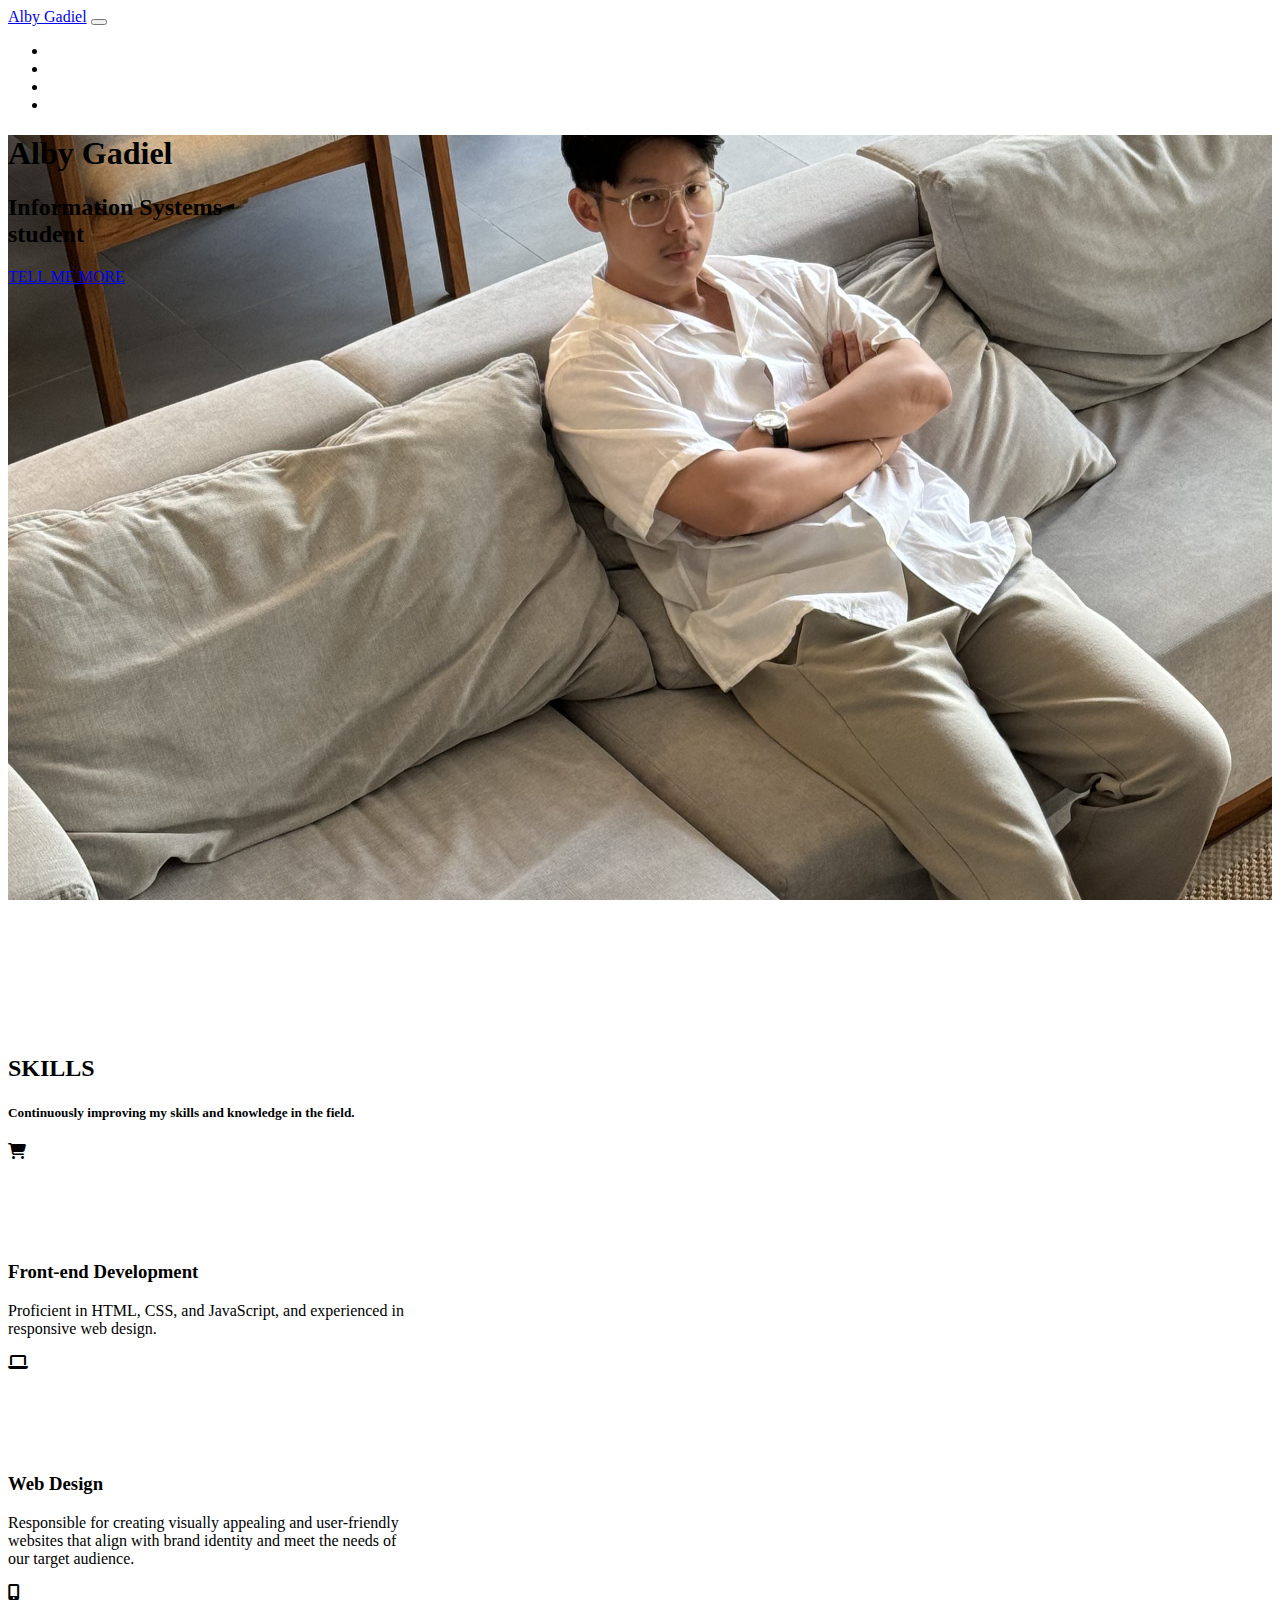
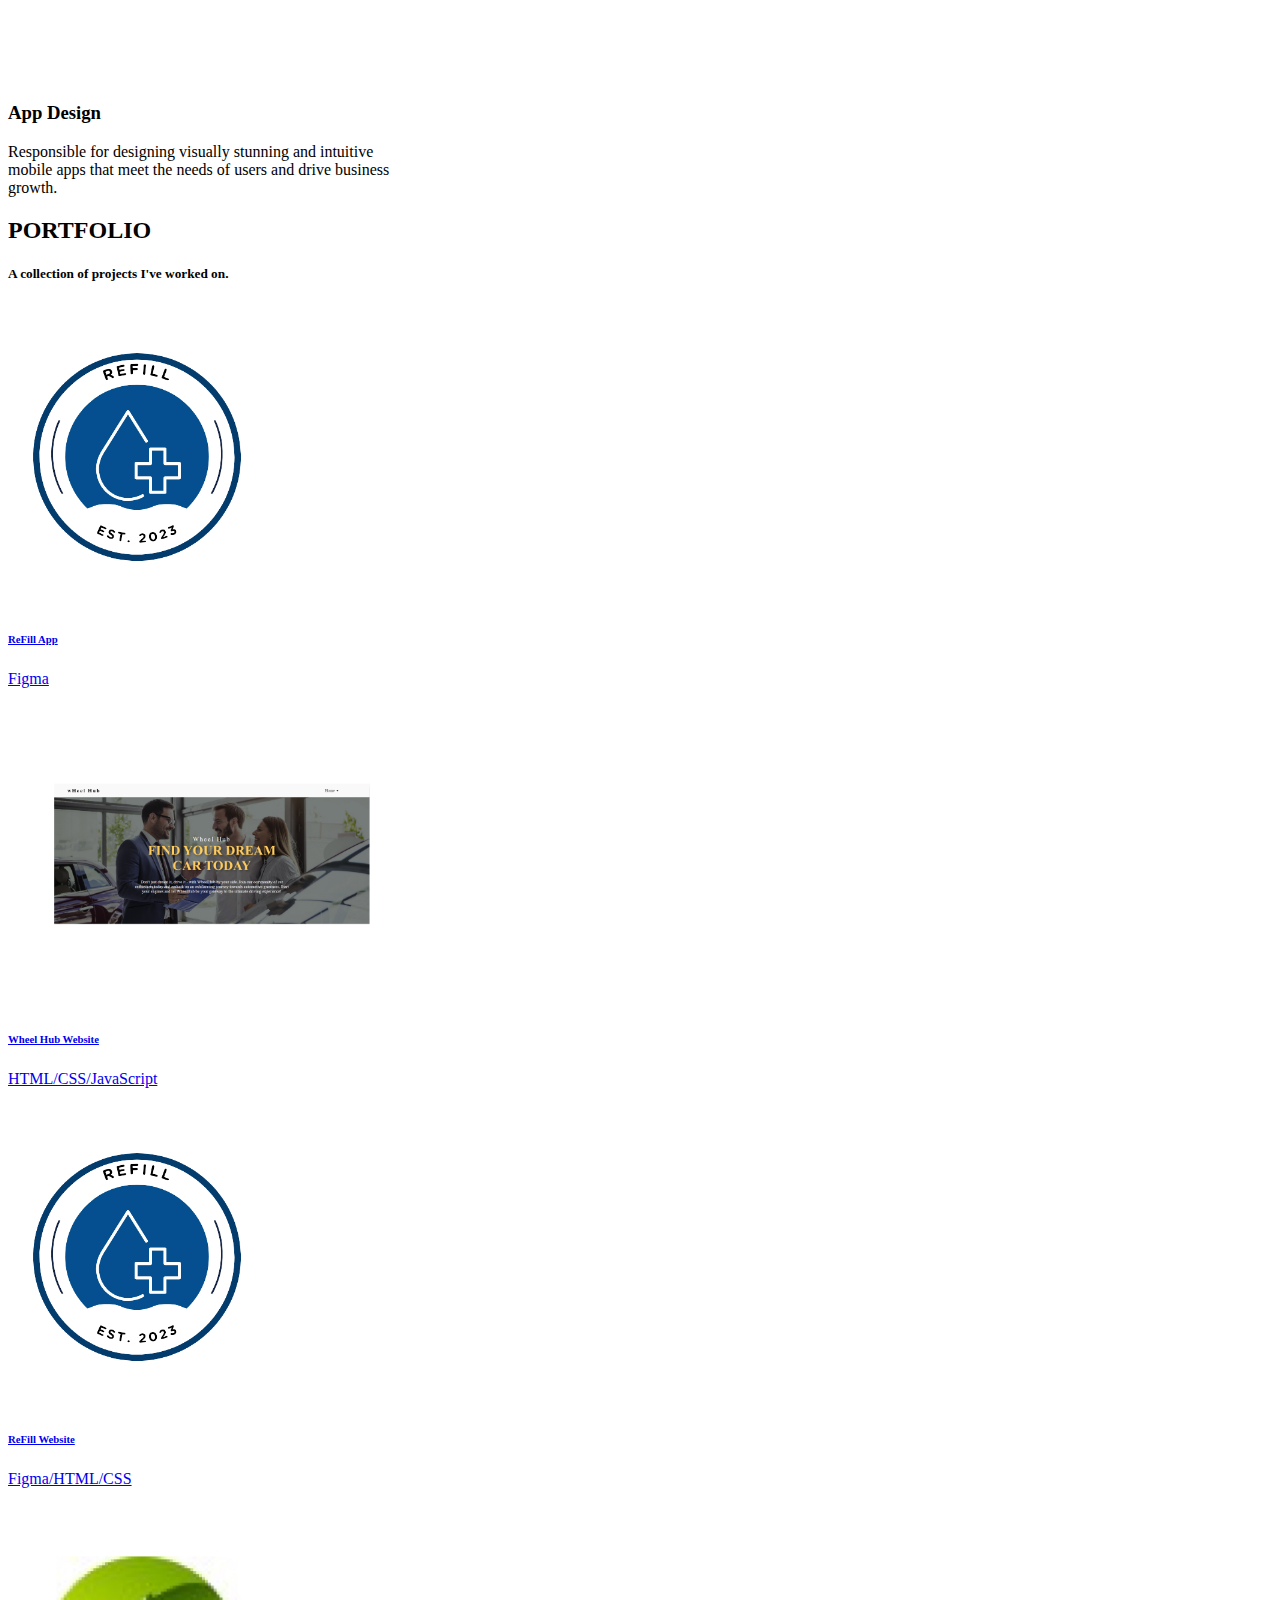
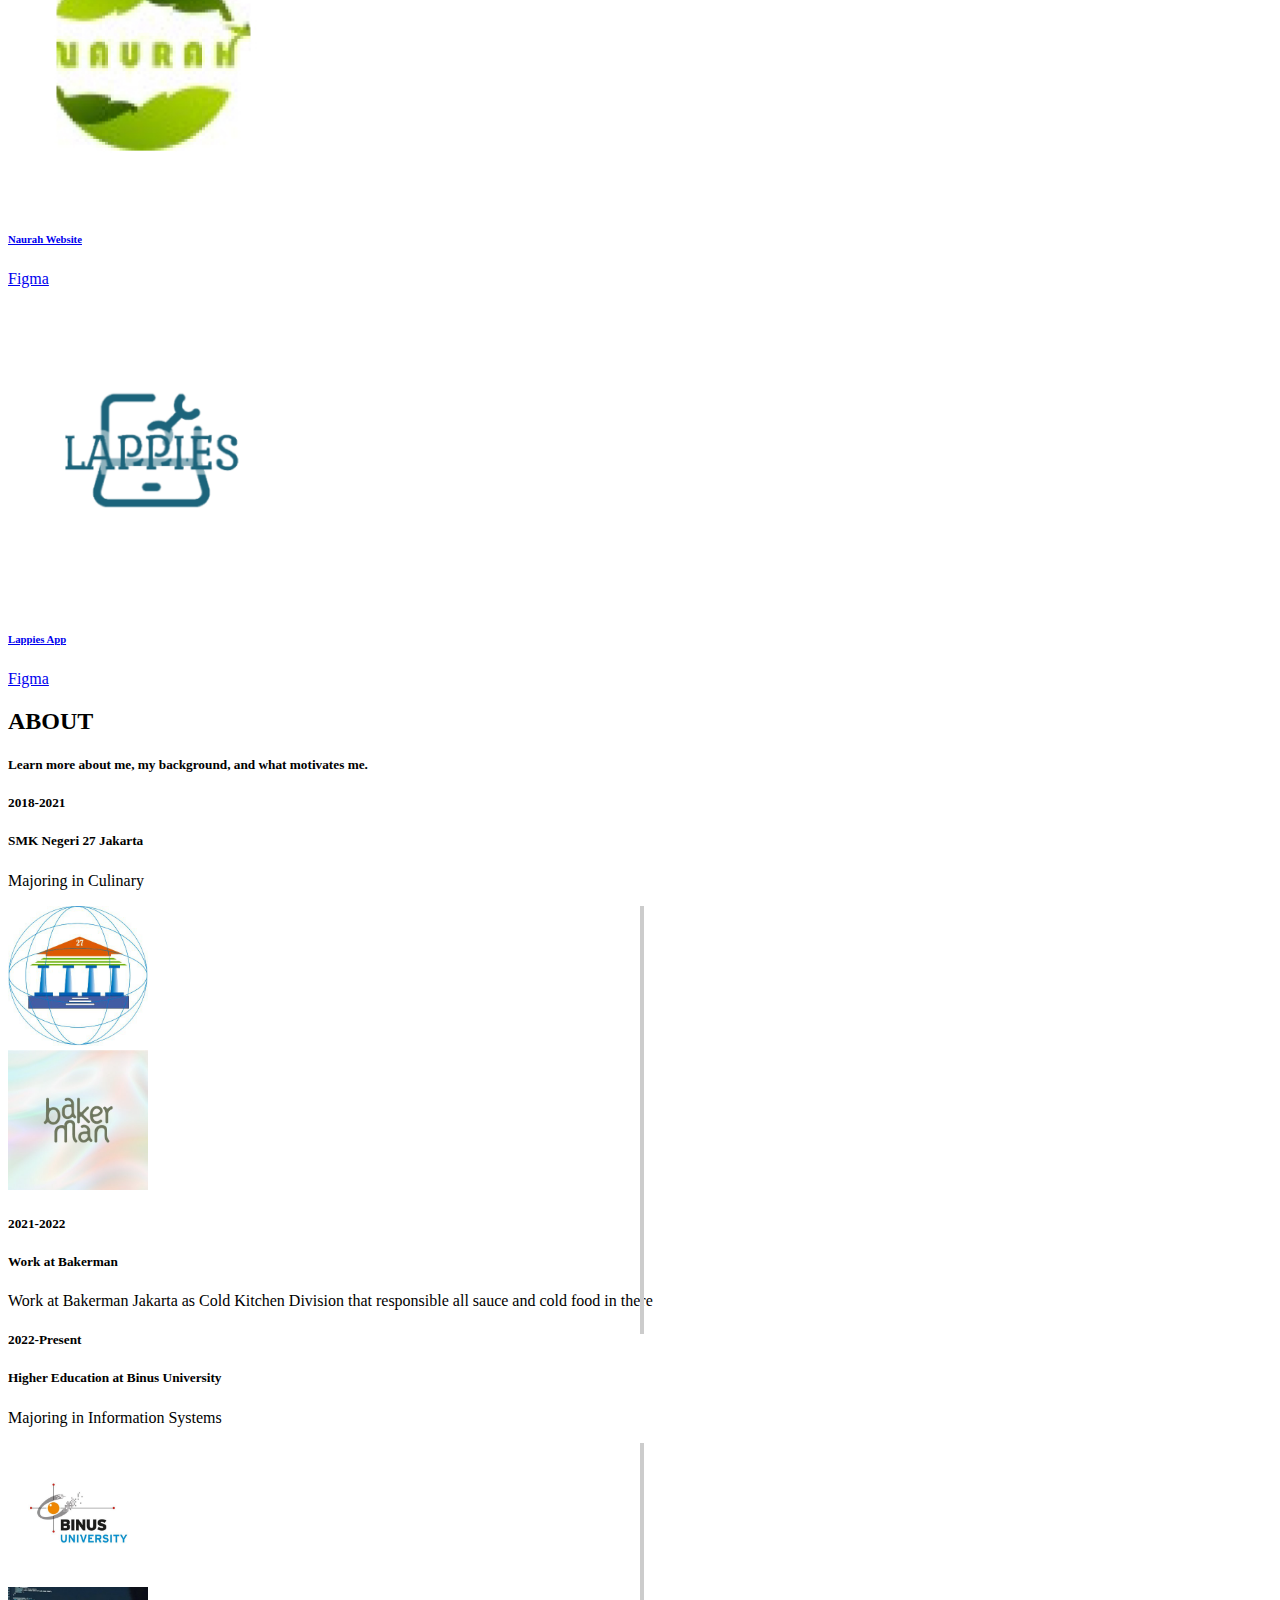
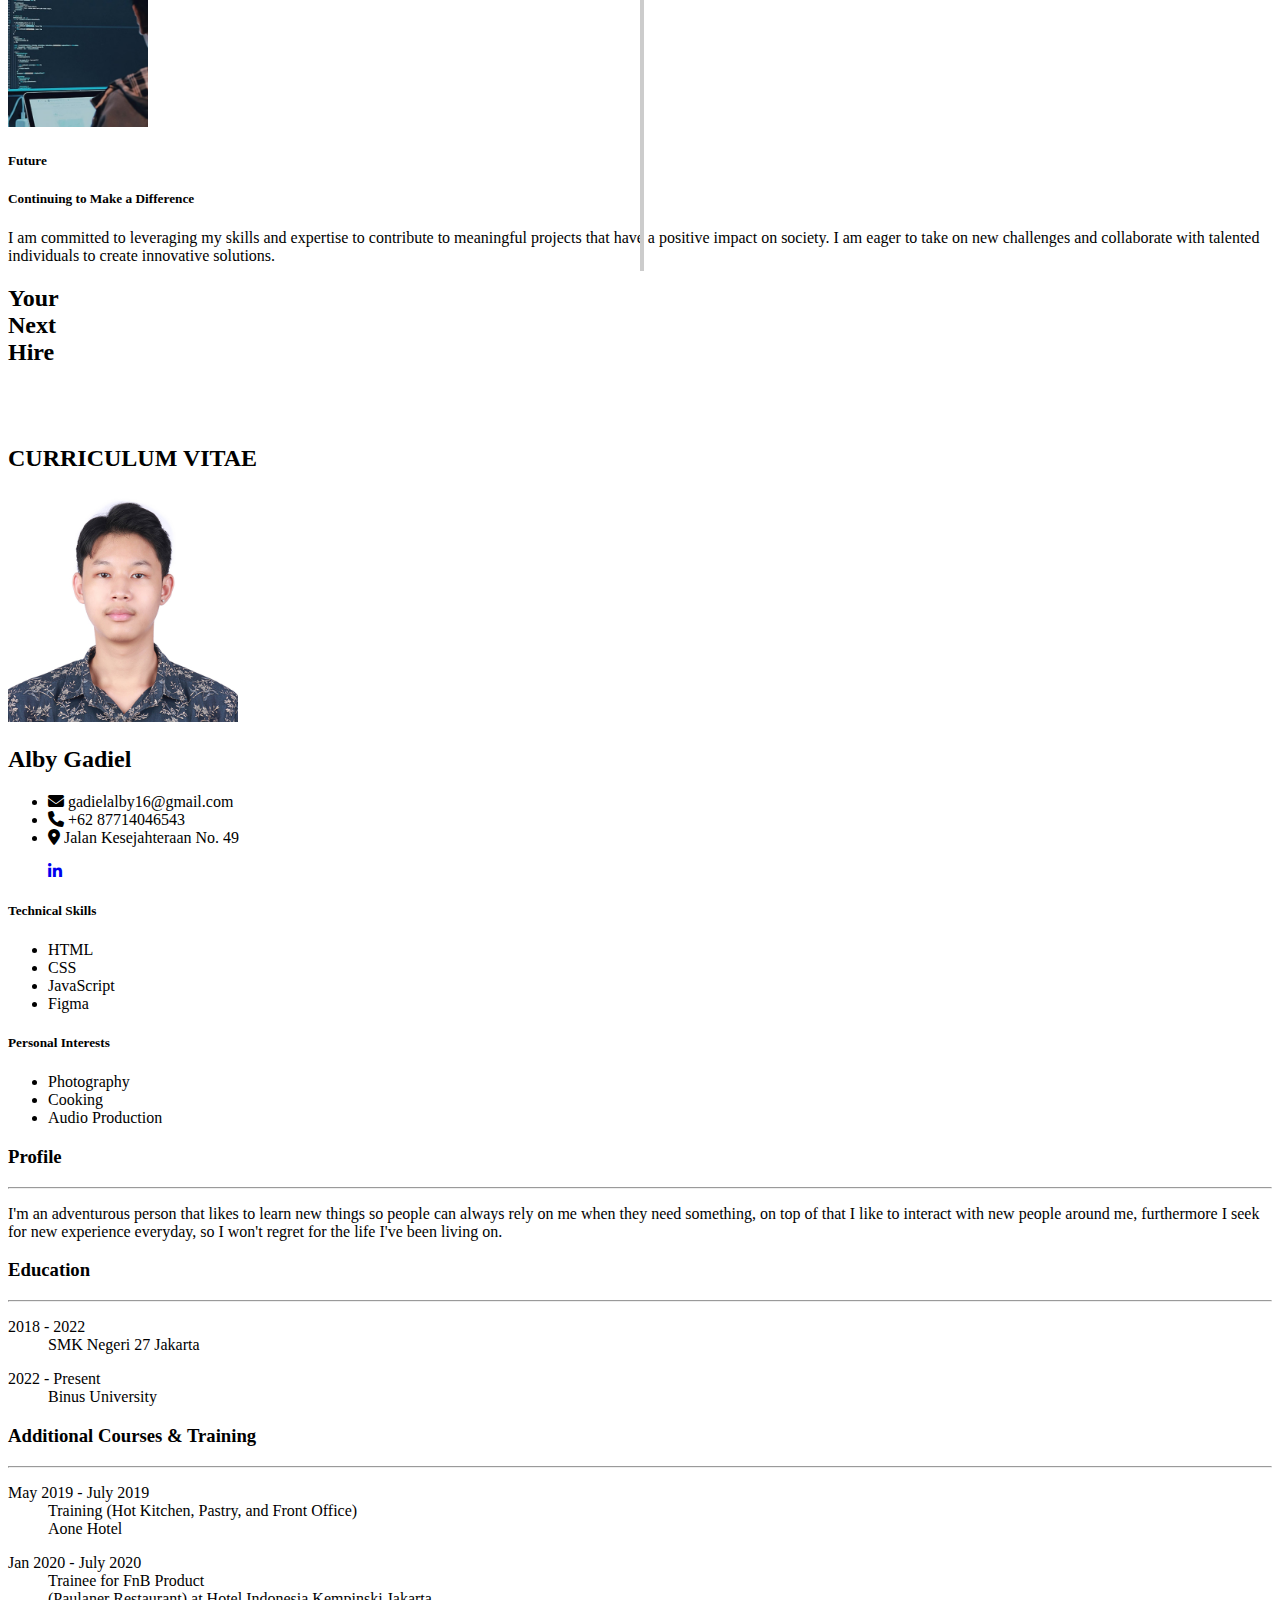
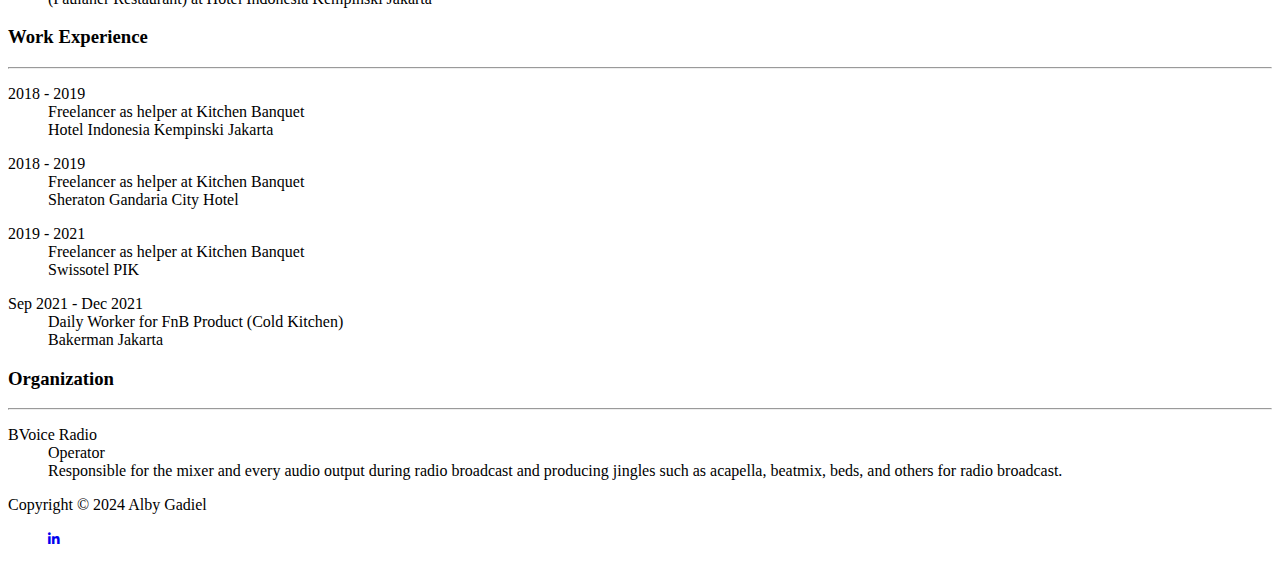
<file: index.html>
<!DOCTYPE html>
<html lang="en">

<head>
  <meta charset="UTF-8" />
  <meta name="viewport" content="width=device-width, initial-scale=1.0" />
  <title>Alby Gadiel - Portfolio</title>
  <!-- Linking CSS File -->
  <link rel="stylesheet" href="css/style.css" />
  <!-- Fontawesome link -->
  <link href="https://cdn.jsdelivr.net/npm/bootstrap@5.3.0-alpha1/dist/css/bootstrap.min.css" rel="stylesheet"
    integrity="sha384-GLhlTQ8iRABdZLl6O3oVMWSktQOp6b7In1Zl3/Jr59b6EGGoI1aFkw7cmDA6j6gD" crossorigin="anonymous">
  <!-- Bootstrap link -->
  <link rel="stylesheet" href="https://cdnjs.cloudflare.com/ajax/libs/font-awesome/6.3.0/css/all.min.css" />
</head>

<body>
  <!-- Header & Navbar -->
  <header class="bg-primary fixed-top">
    <nav class="container-xxl navbar navbar-expand-lg py-3 bg-primary navbar-dark">
      <div class="container-fluid">
        <a class="navbar-brand fw-bold fs-3" href="#">Alby Gadiel</a>
        <button class="navbar-toggler" type="button" data-bs-toggle="collapse" data-bs-target="#navbarSupportedContent"
          aria-controls="navbarSupportedContent" aria-expanded="false" aria-label="Toggle navigation">
          <span class="navbar-toggler-icon"></span>
        </button>
        <div class="collapse navbar-collapse" id="navbarSupportedContent">
          <ul class="navbar-nav ms-auto mb-2 mb-lg-0">
            <li class="nav-item mx-2">
              <a class="nav-link" href="#skills">SKILLS</a>
            </li>
            <li class="nav-item mx-2">
              <a class="nav-link" href="#portfolio">PORTFOLIO</a>
            </li>
            <li class="nav-item mx-2">
              <a class="nav-link" href="#about">ABOUT</a>
            </li>
            <li class="nav-item mx-2">
              <a class="nav-link" href="#cv">CURRICULUM VITAE</a>
            </li>
        </div>
      </div>
    </nav>
  </header>

  <!-- Hero or Showcase Section -->
  <section class="hero d-flex flex-column align-items-center justify-content-center">
    <div class="text-center">
      <h1 class="h1 text-white fw-medium fst-italic">Alby Gadiel</h1>
      <h2 class="display-3 text-white fw-bold">Information Systems <br /> student</h2>
      <a href="#skills" class="btn btn-lg fs-6 fw-medium mt-5 btn-primary p-3">TELL ME MORE</a>
    </div>
  </section>

  <!-- Skills Section -->
  <section class="container py-5" id="skills">
    <div class="row mt-4 py-3">
      <div class="col-12 d-flex flex-column text-center justify-content-center">
        <h2>SKILLS</h2>
        <h5 class="text-secondary fw-normal py-2 fst-italic">Continuously improving my skills and knowledge in the
          field.</h5>
      </div>
    </div>
    <div class="row d-flex justify-content-between mx-0">
      <div class="card mt-5 d-flex flex-column align-items-center text-center bg-white p-4" style="width: 25rem">
        <i
          class="text-white bg-primary d-flex align-items-center justify-content-center fs-2 rounded-circle fa-solid fa-cart-shopping"></i>
        <h3 class="mt-4 h4">Front-end Development</h3>
        <p class="text-center">Proficient in HTML, CSS, and JavaScript, and experienced in responsive web design.</p>
      </div>
      <div class="card mt-5 d-flex flex-column align-items-center text-center bg-white p-4" style="width: 25rem">
        <i
          class="text-white bg-primary d-flex align-items-center justify-content-center fs-2 rounded-circle fa-solid fa-laptop"></i>
        <h3 class="mt-4 h4">Web Design</h3>
        <p class="text-center">Responsible for creating visually appealing and user-friendly websites that align with brand identity and meet the needs of our target audience.</p>
      </div>
      <div class="card mt-5 d-flex flex-column align-items-center text-center bg-white p-4" style="width: 25rem">
        <i
          class="text-white bg-primary d-flex align-items-center justify-content-center fs-2 rounded-circle fa-solid fa-mobile-screen-button"></i>
        <h3 class="mt-4 h4">App Design</h3>
        <p class="text-center">Responsible for designing visually stunning and intuitive mobile apps that meet the needs of users and drive business growth.</p>
      </div>
    </div>
  </section>

  <!-- Portfolio Section -->
  <section class="container py-5" id="portfolio">
    <div class="row mt-4 py-3">
      <div class="col-12 d-flex flex-column text-center justify-content-center">
        <h2>PORTFOLIO</h2>
        <h5 class="text-secondary fw-normal py-2 fst-italic">A collection of projects I've worked on.</h5>
      </div>
      <div class="row mt-5 mx-0 justify-content-center align-items-center">
        <a href="https://www.figma.com/design/fw7TSve4toV4m65dhahhRZ/ReFill-Apps?node-id=0-1&t=7OIxAMYeEKadINm4-1">
        <div class="col-lg-3 col-md-4 col-12 card-wrapper">
          <div class="card mt-4">
            <img src="images/ReFill App.jpg" class="img-fluid" alt="portfolio-img">
            <div class="card-body text-center">
              <h6 class="card-title">ReFill App</h6>
              <p class="card-text text-secondary">Figma</p>
            </div>
          </div>
        </div>
        </a>
        <div class="col-lg-3 col-md-4 card-wrapper">
          <a href="/WheelHub/Pages/home.html">
            <div class="card mt-4">
              <img src="images/WheelHub.jpg" class="img-fluid" alt="portfolio-img">
              <div class="card-body text-center">
                <h6 class="card-title">Wheel Hub Website</h6>
                <p class="card-text text-secondary">HTML/CSS/JavaScript</p>
              </div>
            </div>
          </a>
        </div>
        <div class="col-lg-3 col-md-4 card-wrapper">
          <a href="/ReFill/refill.html">
            <div class="card mt-4">
              <img src="images/ReFill App.jpg" class="img-fluid" alt="portfolio-img">
              <div class="card-body text-center">
                <h6 class="card-title">ReFill Website</h6>
                <p class="card-text text-secondary">Figma/HTML/CSS</p>
              </div>
            </div>
          </a>
        </div>
        <div class="col-lg-3 col-md-4 card-wrapper">
          <a href="https://www.figma.com/design/VdcnnKmQaopuWp86m2zmoK/Naurah-Project?node-id=0-1&t=ApqvWxrOE6gbazzG-1">
          <div class="card mt-4">
            <img src="images/Naurah.jpg" class="img-fluid" alt="portfolio-img">
            <div class="card-body text-center">
              <h6 class="card-title">Naurah Website</h6>
              <p class="card-text text-secondary">Figma</p>
            </div>
          </div>
          </a>
        </div>
        <div class="col-lg-3 col-md-4 card-wrapper">
          <a href="https://www.figma.com/design/3iA7XLd2dnbc63jcc1ksXx/Lappies?node-id=53-34&t=6BaDmIx4cZ7e4Wo2-1">
          <div class="card mt-4">
            <img src="images/Lappies.jpg" class="img-fluid" alt="portfolio-img">
            <div class="card-body text-center">
              <h6 class="card-title">Lappies App</h6>
              <p class="card-text text-secondary">Figma</p>
            </div>
          </div>
          </a>
        </div>
      </div>
    </div>
  </section>

  <!-- About Section -->
  <section class="container py-5" id="about">
    <div class="row mt-4 py-3">
      <div class="col-12 d-flex flex-column text-center">
        <h2>ABOUT</h2>
        <h5 class="text-secondary fw-normal py-2 fst-italic">Learn more about me, my background, and what motivates me.
        </h5>
      </div>
    </div>
    <div class="row flex-row-reverse flex-md-row mt-5 pt-5">
      <div class="col-9 col-md-5 text-md-end">
        <h5>2018-2021</h5>
        <h5>SMK Negeri 27 Jakarta</h5>
        <p>Majoring in Culinary</p>
      </div>
      <div class="col-3 col-md-2 img text-center">
        <img class="rounded-circle border border-5 border-dark-subtle img-fluid" src="images/SMKN27.jpg" alt="img">
      </div>
    </div>
    <div class="row justify-content-md-end mt-5 pt-5">
      <div class="col-3 col-md-2 img text-center">
        <img class="rounded-circle border border-5 border-dark-subtle img-fluid" src="images/Bakerman.jpg" alt="img">
      </div>
      <div class="col-9 col-md-5">
        <h5>2021-2022</h5>
        <h5>Work at Bakerman</h5>
        <p>Work at Bakerman Jakarta as Cold Kitchen Division that responsible all sauce and cold food in there</p>
      </div>
    </div>
    <div class="row flex-row-reverse flex-md-row mt-5 pt-5">
      <div class="col-9 col-md-5 text-md-end">
        <h5>2022-Present</h5>
        <h5>Higher Education at Binus University</h5>
        <p>Majoring in Information Systems</p>
      </div>
      <div class="col-3 col-md-2 img text-center">
        <img class="rounded-circle border border-5 border-dark-subtle img-fluid" src="images/Binus.jpg" alt="img">
      </div>
    </div>
    <div class="row justify-content-md-end mt-5 pt-5">
      <div class="col-3 col-md-2 img text-center">
        <img class="rounded-circle border border-5 border-dark-subtle img-fluid" src="images/Future.jpg" alt="img">
      </div>
      <div class="col-9 col-md-5">
        <h5>Future</h5>
        <h5>Continuing to Make a Difference</h5>
        <p>I am committed to leveraging my skills and expertise to contribute to meaningful projects that have a
          positive impact on society. I am eager to take on new challenges and collaborate with talented individuals to
          create innovative solutions.</p>
      </div>
    </div>
    <div class="row justify-content-md-center mt-5 pt-5">
      <div class="col-3 col-md-2 d-flex justify-content-center hire-text">
        <h2
          class="h4 d-flex justify-content-center align-items-center bg-primary text-white rounded-circle border border-5 border-dark-subtle">
          Your<br>Next<br>Hire</h2>
      </div>
    </div>
  </section>

  <!-- Curriculum Vitae Section -->
  <section class="container py-5" id="cv">
    <div class="row mt-4 py-3">
      <div class="col-12 d-flex flex-column text-center">
        <h2>CURRICULUM VITAE</h2>
      </div>
    </div>
    <div class="row">
      <div class="col-lg-4 mt-5 order-lg-0 order-1 text-center">
        <img class="img-fluid rounded-circle border border-5 border-dark-subtle" src="images/Profile.jpg"
          alt="profile-img">
        <h2 class="mt-3">Alby Gadiel</h2>
        <ul class="list-unstyled contact-info">
          <li><i class="fas fa-envelope me-2"></i> gadielalby16@gmail.com</li>
          <li><i class="fas fa-phone me-2"></i> +62 87714046543</li>
          <li><i class="fas fa-map-marker-alt me-2"></i> Jalan Kesejahteraan No. 49</li>
        </ul>
        <ul class="social-icons my-5 d-flex justify-content-center">
          <a href="https://www.linkedin.com/in/albygadiel/"
            class="bg-primary mx-2 text-white d-flex align-items-center justify-content-center text-decoration-none rounded-circle"><i
              class="fa-brands fa-linkedin-in"></i></a>
        </ul>
        <h5>Technical Skills</h5>
        <ul class="list-unstyled">
          <li>HTML</li>
          <li>CSS</li>
          <li>JavaScript</li>
          <li>Figma</li>
          <!-- Add or remove skills as needed -->
        </ul>
        <h5>Personal Interests</h5>
        <ul class="list-unstyled">
          <li>Photography</li>
          <li>Cooking</li>
          <li>Audio Production</li>
          <!-- Add or remove interests as needed -->
        </ul>
      </div>
      <div class="col-lg-7 order-lg-1 order-0 mt-5 text-start">
        <h3>Profile</h3>
        <hr>
        <p>I'm an adventurous person that likes to learn new
          things so people can always rely on me when they
          need something, on top of that I like to interact
          with new people around me, furthermore I seek for
          new experience everyday, so I won't regret for the
          life I've been living on.
          </p>
       
        <h3>Education</h3>
        <hr>
        <dl>
          <dt>2018 - 2022</dt>
          <dd>SMK Negeri 27 Jakarta</dd>
        </dl>

        <dl>
          <dt>2022 - Present</dt>
          <dd>Binus University</dd>
        </dl>

        <h3>Additional Courses & Training</h3>
        <hr>
        <dl>
          <dt>May 2019 - July 2019</dt>
          <dd>Training (Hot Kitchen, Pastry, and
            Front Office)</dd>
          <dd>Aone Hotel</dd>
        </dl>

        <dl>
          <dt>Jan 2020 - July 2020</dt>
          <dd>Trainee for FnB Product</dd>
          <dd>(Paulaner
            Restaurant) at Hotel Indonesia
            Kempinski Jakarta
            </dd>
        </dl>

        <h3>Work Experience</h3>
        <hr>
        <dl>
          <dt>2018 - 2019</dt>
          <dd>Freelancer as helper at Kitchen
            Banquet</dd>
          <dd>Hotel Indonesia Kempinski
            Jakarta
            </dd>
        </dl>

        <dl>
          <dt>2018 - 2019</dt>
          <dd>Freelancer as helper at Kitchen
            Banquet</dd>
          <dd>Sheraton Gandaria City
            Hotel
            </dd>
        </dl>

        <dl>
          <dt>2019 - 2021</dt>
          <dd>Freelancer as helper at Kitchen
            Banquet</dd>
          <dd>Swissotel PIK</dd>
        </dl>

        <dl>
          <dt>Sep 2021 - Dec 2021</dt>
          <dd>Daily Worker for FnB Product (Cold
            Kitchen)</dd>
          <dd>Bakerman Jakarta</dd>
        </dl>

        <h3>Organization</h3>
        <hr>
        <dl>
          <dt>BVoice Radio</dt>
          <dd>Operator</dd>
          <dd>Responsible for the mixer and every audio output during radio broadcast and producing jingles such as acapella, beatmix, beds, and others for radio broadcast.</dd>
        </dl>
      </div>
    </div>
  </section>


  <!-- Footer -->
  <footer>
    <div class="container-xxl flex-wrap pt-3 d-flex align-items-center justify-content-between">
      <p>Copyright © 2024 Alby Gadiel</p>
      <ul class="social-icons d-flex">
        <a href="https://www.linkedin.com/in/albygadiel/"
          class="bg-primary mx-2 text-white d-flex align-items-center justify-content-center text-decoration-none rounded-circle"><small><i
              class="fa-brands fa-linkedin-in"></i></small></a>
      </ul>
    </div>
  </footer>

  <!-- Bootstrap script link -->
  <script src="https://cdn.jsdelivr.net/npm/bootstrap@5.3.0-alpha1/dist/js/bootstrap.bundle.min.js"
    integrity="sha384-w76AqPfDkMBDXo30jS1Sgez6pr3x5MlQ1ZAGC+nuZB+EYdgRZgiwxhTBTkF7CXvN"
    crossorigin="anonymous"></script>
</body>

</html>
</file>
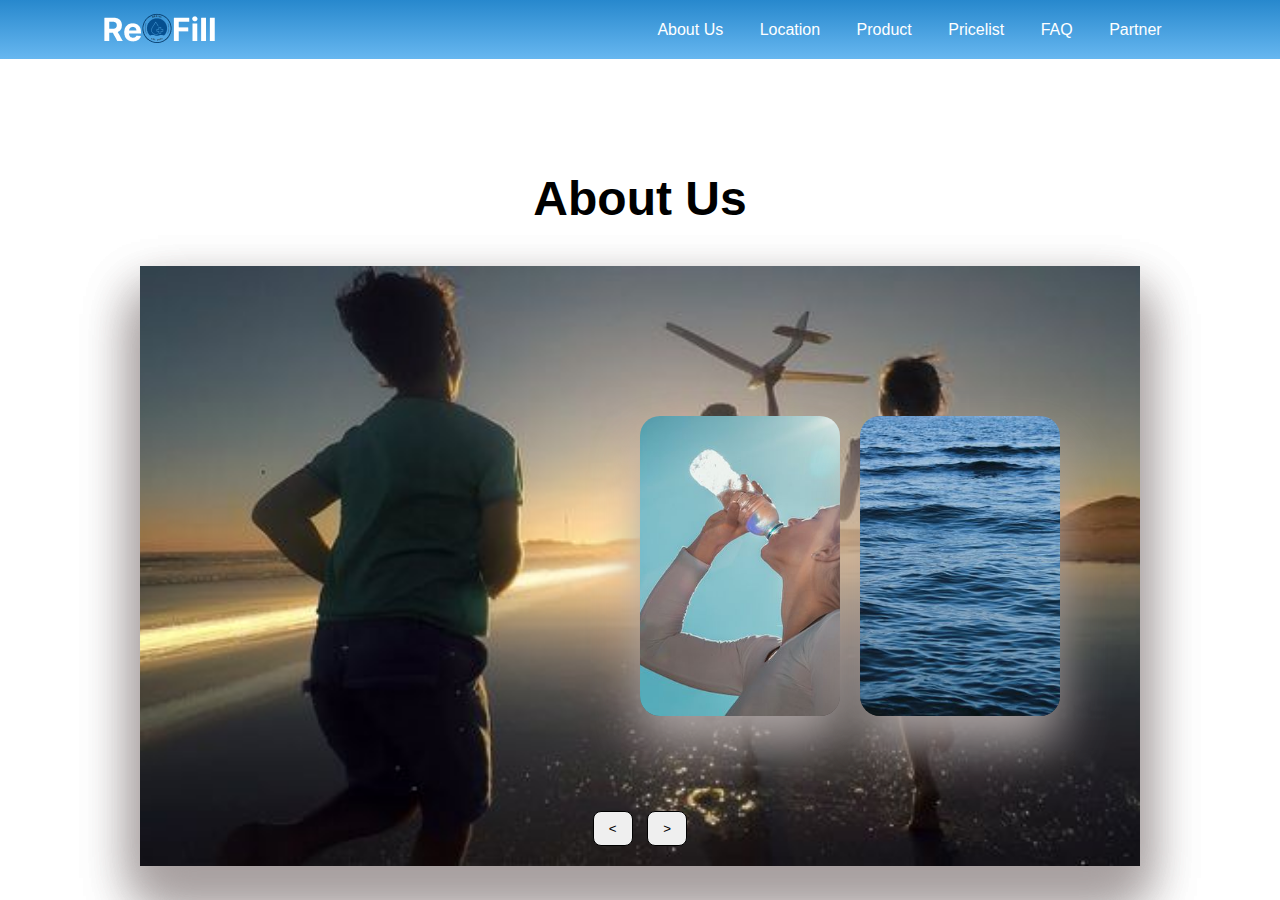
<file: ReFill/about us.html>
<!DOCTYPE html>
<html lang="en">
<head>
    <meta charset="UTF-8">
    <meta name="viewport" content="width=device-width, initial-scale=1.0">
    <title>Document</title>
    <link rel="stylesheet" href="about us.css">

</head>
<body>
    <div class="hero">
        <div class="navbar">
            <img class="logo" src="logo2.png" alt="">
             <!-- <h2 class="logo">Re <img src="logo.png" alt=""> <span>Fill</span></h2> -->
             <ul class="nav-right">
                <a href="about us.html">About Us</a>
                <a href="location.html">Location</a>
                <a href="product.html">Product</a>
                <a href="pricelist.html">Pricelist</a>
                <a href="FAQ.html">FAQ</a>
                <a href="partner.html">Partner</a>
             </ul>
        </div>          
    </div>

    <header class="judul">
        <h1>About Us</h1>
    </header>

    <div class="container">
    
        <div class="slide">
          <div class="item" style="background-image: url(https://i.ibb.co/qCkd9jS/img1.jpg);">
            <div class="content">
              <div class="name">Mengandung Mineral Alami Yang Baik Untuk Tubuh Anda</div>
              <div class="des">Indonesia dikaruniai dengan kekayaan alam yang menakjubkan. Dikelilingi oleh hutan tropis dan tanah pegunungan vulkanik, menjadikan Indonesia memiliki sumber mata air dengan kandungan mineral alami terbaik.</div>
            </div>
          </div>
          <div class="item" style="background-image: url(kids.jpg);">
            <div class="content">
              <div class="name">KESEJAHTERAAN MASYARAKAT</div>
              <div class="des">ReFill berkomitmen untuk mendukung pengembangan sumber daya manusia, mulai dari internal maupun masyarakat sekitar wilayah operasional. Dengan harapan untuk meningkatkan ekonomi, kesejahteraan karyawan dan masyarakat di seluruh wilayah operasionalnya</div>
            </div>
          </div>
          <div class="item" style="background-image: url(Can\ You\ Really\ Drink\ Too\ Much\ Water_.jpeg);">
            <div class="content">
              <div class="name">AIR MINUM BERKUALITAS</div>
              <div class="des">ReFill berkomitmen menyediakan air minum berkualitas tinggi untuk memenuhi hidrasi dan mendukung kesehatan seluruh masyarakat di Indonesia</div>
            </div>
          </div>
          <div class="item" style="background-image: url(ocean.jpg);">
            <div class="content">
              <div class="name">KELESTARIAN LINGKUNGAN</div>
              <div class="des">ReFill berkomitmen menjalankan operasional yang berkelanjutan dan bertanggung jawab. Hal ini diwujudkan melalui pelestarian sumber daya air, pengurangan emisi karbon, inovasi kemasan yang ramah lingkungan, dan optimalisasi pengelolaan sampah pasca-konsumsi</div>
            </div>
          </div>
          
        </div>
      
        <div class="button">
          <button class="prev"><<i class="fa-solid fa-arrow-left"></i></button>
          <button class="next">><i class="fa-solid fa-arrow-right"></i></button>
        </div>
      </div>

      

    <script src="about us.js"></script>
</body>
</html>
</file>
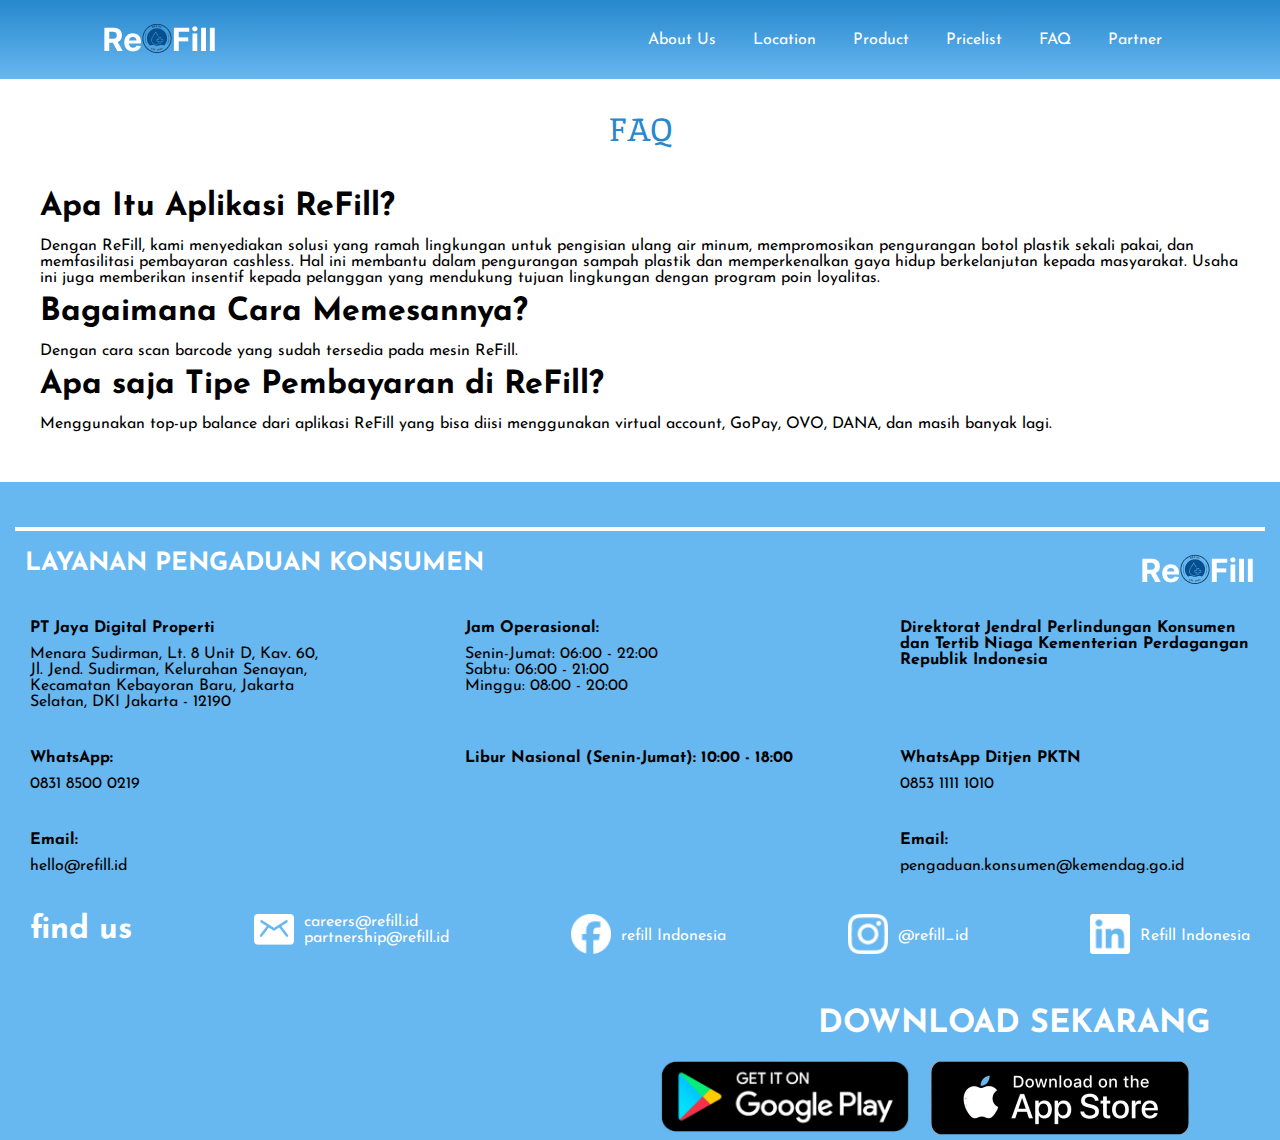
<file: ReFill/FAQ.html>
<!DOCTYPE html>
<html lang="en">

<head>
  <meta charset="UTF-8">
  <meta name="viewport" content="width=device-width, initial-scale=1.0">
  <title>Refill</title>
  <link rel="stylesheet" href="FAQ.css">
  <link rel="stylesheet" href="https://cdnjs.cloudflare.com/ajax/libs/font-awesome/6.5.2/css/all.min.css">
  <link rel="preconnect" href="https://fonts.googleapis.com">
  <link rel="preconnect" href="https://fonts.gstatic.com" crossorigin>
  <link href="https://fonts.googleapis.com/css2?family=Inika:wght@400;700&display=swap" rel="stylesheet">
  <link rel="preconnect" href="https://fonts.googleapis.com">
  <link rel="preconnect" href="https://fonts.gstatic.com" crossorigin>
  <link
    href="https://fonts.googleapis.com/css2?family=Inika:wght@400;700&family=Josefin+Sans:ital,wght@0,100..700;1,100..700&display=swap"
    rel="stylesheet">
</head>

<body>
  <div class="hero2">
    <div class="navbar">
      <img class="logo" src="logo2.png" alt="">
      <ul class="nav-right">
        <a href="about us.html">About Us</a>
        <a href="location.html">Location</a>
        <a href="product.html">Product</a>
        <a href="pricelist.html">Pricelist</a>
        <a href="FAQ.html">FAQ</a>
        <a href="partner.html">Partner</a>
      </ul>
    </div>
  </div>

  <h1 class="header">FAQ</h1>
  <div class="container">
    <div class="faq-cotnainer">
      <h1 class="faq-header">Apa Itu Aplikasi ReFill?</h1>
      <p class="faq-content">Dengan ReFill, kami menyediakan solusi yang ramah lingkungan untuk pengisian ulang air
        minum, mempromosikan pengurangan botol plastik sekali pakai, dan memfasilitasi pembayaran cashless. Hal ini
        membantu dalam pengurangan sampah plastik dan memperkenalkan gaya hidup berkelanjutan kepada masyarakat. Usaha
        ini juga memberikan insentif kepada pelanggan yang mendukung tujuan lingkungan dengan program poin loyalitas.
      </p>
      <h1 class="faq-header">Bagaimana Cara Memesannya?</h1>
      <p class="faq-content">Dengan cara scan barcode yang sudah tersedia pada mesin ReFill.</p>
      <h1 class="faq-header">Apa saja Tipe Pembayaran di ReFill?</h1>
      <p class="faq-content">Menggunakan top-up balance dari aplikasi ReFill yang bisa diisi menggunakan virtual
        account, GoPay, OVO, DANA, dan masih banyak lagi.</p>
    </div>
  </div>

  <footer class="footer">
    <div class="empty">

    </div>
    <div class="footer-top">
      <h1 class="footer-header">
        LAYANAN PENGADUAN KONSUMEN
      </h1>
      <img src="logo2.png" alt="">
    </div>
    <div class="footer-mid">

      <div class="sub-mid">
        <div>
          <div class="sub-header">
            PT Jaya Digital Properti
          </div>
          <div class="sub-content">
            Menara Sudirman, Lt. 8 Unit D, Kav. 60,
            Jl. Jend. Sudirman, Kelurahan Senayan, Kecamatan Kebayoran Baru, Jakarta Selatan, DKI Jakarta - 12190
          </div>
        </div>

        <div>
          <div class="sub-header">
            Jam Operasional:
          </div>
          <div class="sub-content">
            <div>
              Senin-Jumat: 06:00 - 22:00
            </div>
            <div>
              Sabtu: 06:00 - 21:00
            </div>
            <div>
              Minggu: 08:00 - 20:00
            </div>
          </div>
        </div>

        <div>
          <div class="sub-header">
            Direktorat Jendral Perlindungan Konsumen dan Tertib Niaga Kementerian Perdagangan Republik Indonesia
          </div>
        </div>
      </div>
      <div class="sub-mid">
        <div>
          <div class="sub-header">
            WhatsApp:
          </div>
          <div class="sub-content">
            0831 8500 0219
          </div>
        </div>

        <div>
          <div class="sub-header">
            Libur Nasional (Senin-Jumat): 10:00 - 18:00
          </div>
        </div>

        <div>
          <div class="sub-header">
            WhatsApp Ditjen PKTN
          </div>
          <div class="sub-content">
            0853 1111 1010
          </div>
        </div>
      </div>

      <div class="sub-mid">
        <div>
          <div class="sub-header">
            Email:
          </div>
          <div class="sub-content">
            hello@refill.id
          </div>
        </div>

        <div>
          <div class="sub-header">
            Email:
          </div>
          <div class="sub-content">
            pengaduan.konsumen@kemendag.go.id
          </div>
        </div>
      </div>

    </div>
    <div class="footer-bot">
      <div>
        <h1 class="text">find us</h1>
      </div>

      <div class="icon">
        <div>
          <img class="icon-img" src="Email.png" alt="">
        </div>
        <div class="icon-content-2">
          <p>careers@refill.id</p>
          <p>partnership@refill.id</p>
        </div>
      </div>

      <div class="icon">
        <div>
          <img class="icon-img" src="pesbuk.png" alt="">
        </div>
        <div class="icon-content">
          <p>refill Indonesia</p>
        </div>
      </div>

      <div class="icon">
        <div>
          <img class="icon-img" src="ige.png" alt="">
        </div>
        <div class="icon-content">
          <p>@refill_id</p>
        </div>
      </div>

      <div class="icon">
        <div>
          <img class="icon-img" src="linkedin.png" alt="">
        </div>
        <div class="icon-content">
          <p>Refill Indonesia</p>
        </div>
      </div>

    </div>

    <div class="download">
      <div class="download-header">
        <h1>DOWNLOAD SEKARANG</h1>
      </div>

      <div class="store">
        <div>
          <img class="playstore" src="PlayStore.png" alt="">
        </div>
        <div>
          <img class="appstore" src="AppStore.png" alt="">
        </div>
      </div>
    </div>
  </footer>

</body>

</html>
</file>
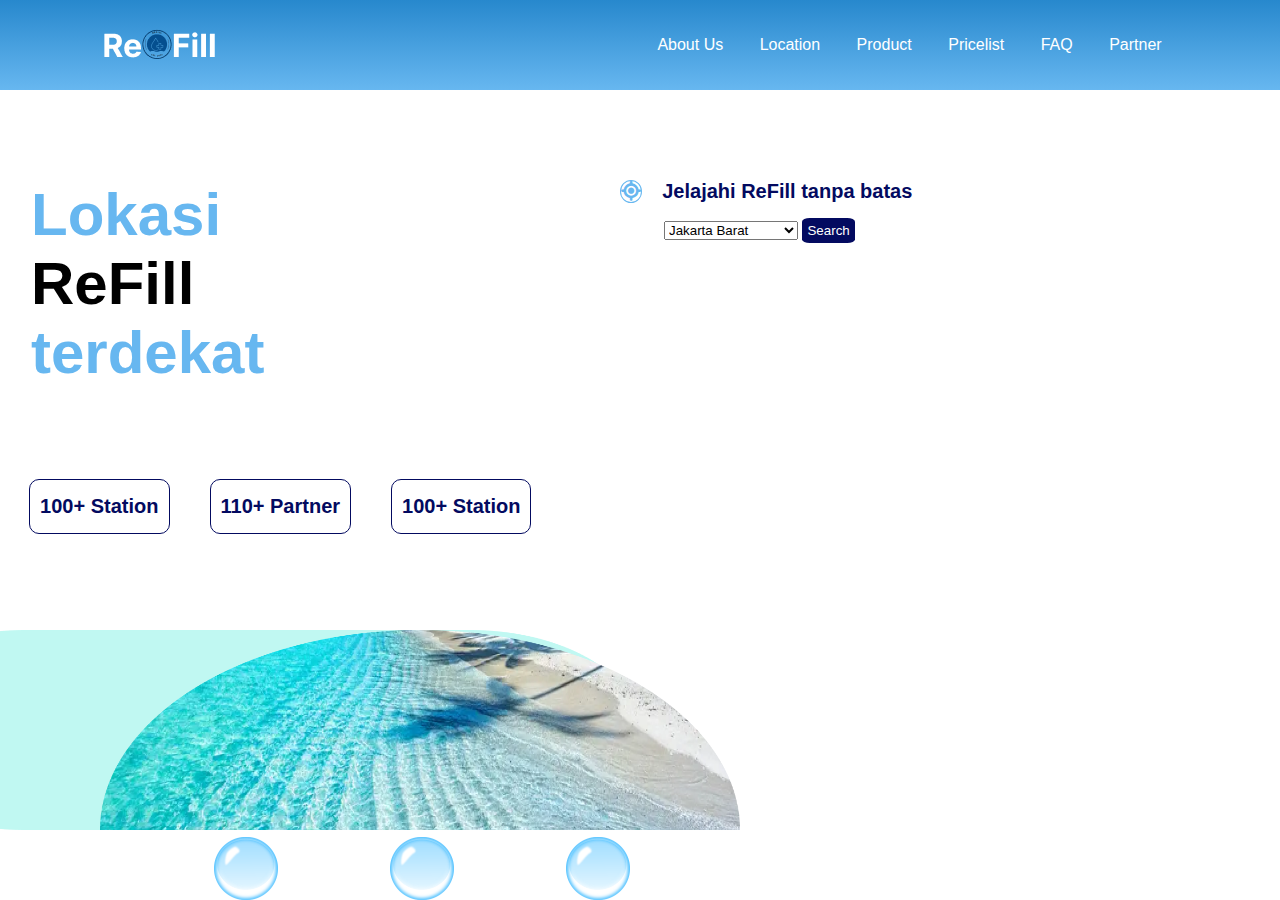
<file: ReFill/location.html>
<!DOCTYPE html>
<html lang="en">
<head>
    <meta charset="UTF-8">
    <meta name="viewport" content="width=device-width, initial-scale=1.0">
    <title>Document</title>
    <link rel="stylesheet" href="location.css">
         <!--Font awesome cdn link -->
         <link rel="stylesheet" href="https://cdnjs.cloudflare.com/ajax/libs/font-awesome/6.5.2/css/all.min.css">
</head>
<body>
    <div class="hero">
        <div class="navbar">
            <img class="logo" src="logo2.png" alt="">
             <!-- <h2 class="logo">Re <img src="logo.png" alt=""> <span>Fill</span></h2> -->
             <ul class="nav-right">
                <a href="about us.html">About Us</a>
                <a href="location.html">Location</a>
                <a href="product.html">Product</a>
                <a href="pricelist.html">Pricelist</a>
                <a href="FAQ.html">FAQ</a>
                <a href="partner.html">Partner</a>
             </ul>
        </div>
    </div>

    <div class="location-container">
        <div class="nav-left">
            <h1>Lokasi <span>ReFill</span> terdekat</h1>
            <div class="box-container">
                <div class="box">
                    <p>100+ Station</p>
                </div>
                <div class="box">
                    <p>110+ Partner</p>
                </div> 
                <div class="box">
                    <p>100+ Station</p>
                </div>
            </div>
        </div>

        <div class="nav-right">
            <div class="loc-text">
                <i class="fa fa-location"></i>
                <p>Jelajahi ReFill tanpa batas</p>
            </div>
            <div class="loc-box">
                <!-- <input type="text" placeholder="Looking for nearest ReFill station..." name="" id="text-box"> -->
                <select name="" id="">drop-location>
                    <option value="text">Jakarta Barat</option>
                    <option value="text">Jakarta Timur</option>
                    <option value="text">Jakarta Pusat</option>
                    <option value="text">Stasiun Manggarai</option>
                    <option value="text">Central Park</option>
                    <option value="text">Senayan City</option>
                    <option value="text">Grand Indonesia</option>
                    <option value="text">PIM 1</option>
                    <option value="text">PIM 2</option>
                    <option value="text">PIM 3</option>

                </select>
                <!-- <i class="fa fa-search"></i> -->
                <button>Search</button>
            </div>
        </div>
    </div>
    <div class="image">
        <img src="Rectangle 96.png" alt="">
        <img src="Ellipse 124.png" alt="" id="img2">
    </div>
    <div class="bubble">
        <img src="bubble.png" alt="">
        <img src="bubble.png" alt="">
        <img src="bubble.png" alt="">
</body>
</html>
</file>
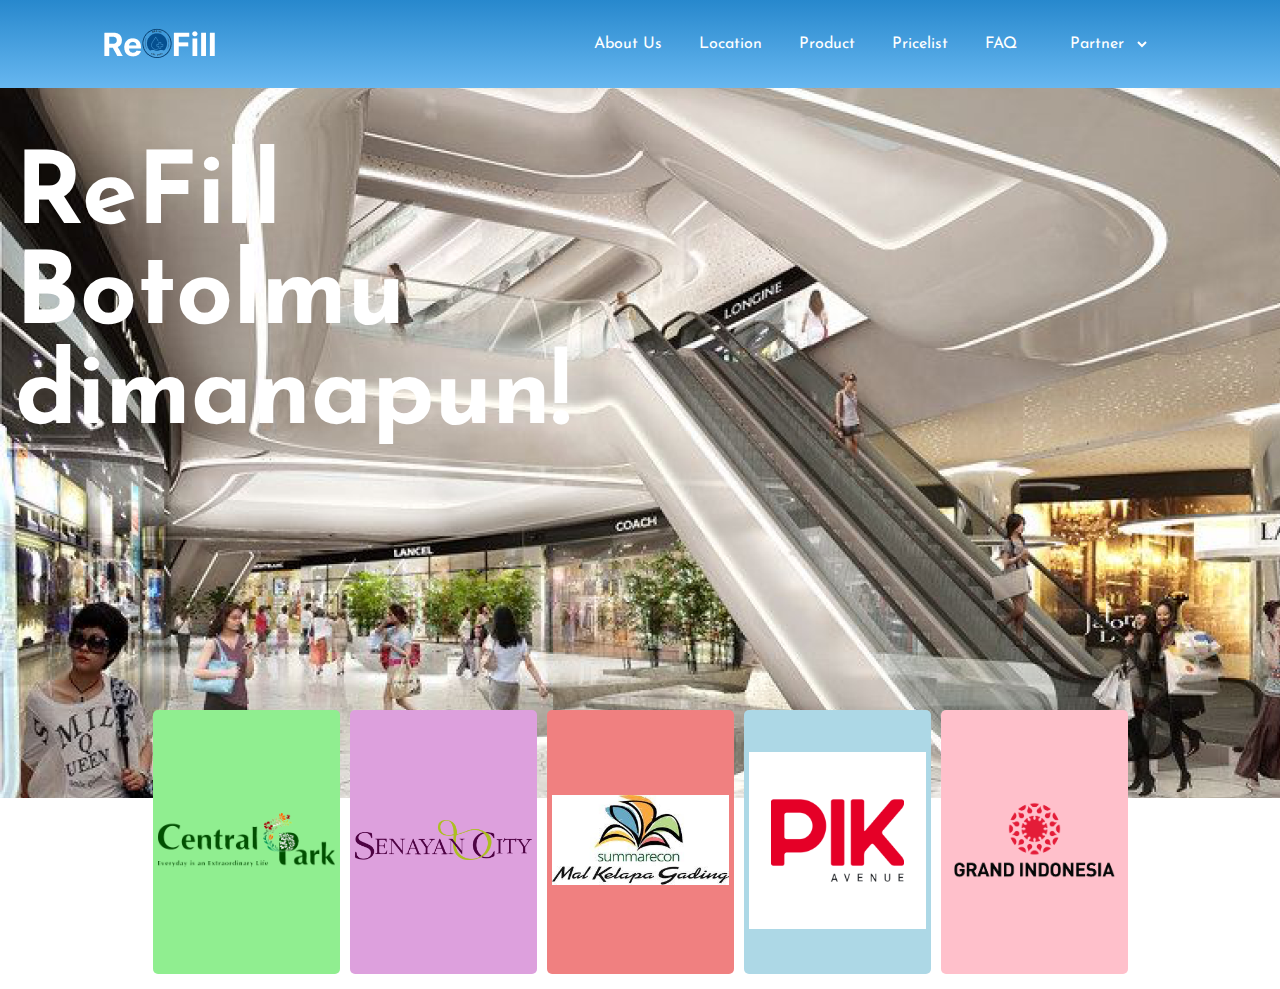
<file: ReFill/partner.html>
<!DOCTYPE html>
<html lang="en">
  <head>
    <meta charset="UTF-8" />
    <meta name="viewport" content="width=device-width, initial-scale=1.0" />
    <link rel="stylesheet" href="partner.css" />
    <link rel="stylesheet" href="FAQ.css">
    <link rel="stylesheet" href="https://cdnjs.cloudflare.com/ajax/libs/font-awesome/6.5.2/css/all.min.css">
    <link rel="preconnect" href="https://fonts.googleapis.com">
    <link rel="preconnect" href="https://fonts.gstatic.com" crossorigin>
    <link href="https://fonts.googleapis.com/css2?family=Inika:wght@400;700&display=swap" rel="stylesheet">
    <link rel="preconnect" href="https://fonts.googleapis.com">
    <link rel="preconnect" href="https://fonts.gstatic.com" crossorigin>
    <link
      href="https://fonts.googleapis.com/css2?family=Inika:wght@400;700&family=Josefin+Sans:ital,wght@0,100..700;1,100..700&display=swap"
      rel="stylesheet">
  </head>
    <title>partner refill</title>
  </head>
  <body>
    <div class="hero">
      <div class="navbar">
        <img class="logo" src="logo2.png" alt="" />
        <!-- <h2 class="logo">Re <img src="logo.png" alt=""> <span>Fill</span></h2> -->
        <ul class="nav-right">
          <li><a href="about us.html">About Us</a></li>
          <li><a href="location.html">Location</a></li>
          <li><a href="product.html">Product</a></li>
          <li><a href="pricelist.html">Pricelist</a></li>
          <li><a href="FAQ.html">FAQ</a></li>

          <li>
            <select name="dropdown" class="dropdown">
              <option><a href="">Partner</a></option>
              <option><a href="#">Mall</a></option>
              <option><a href="#">Airport</a></option>
              <option><a href="#">Station</a></option>
              <option><a href="#">University</a></option>
              <option><a href="#">Restaurant/Cafe</a></option>
            </select>
          </li>
        </ul>
      </div>
    </div>

    <div class="isi">
      <div class="isi-text">
        <h1>
          ReFill <br />
          Botolmu <br />
          dimanapun!
        </h1>
      </div>
    </div>

    <section class="container">
      <div class="card" id="card1">
        <img src="cp.png" alt="" />
      </div>
      <div class="card" id="card2">
        <img src="sc.png" alt="" />
      </div>
      <div class="card" id="card3">
        <img src="mkg.jpg" alt="" />
      </div>
      <div class="card" id="card4">
        <img src="pa.png" alt="" />
      </div>
      <div class="card" id="card5">
        <img src="gi.png" alt="" />
      </div>
    </section>
  </body>
</html>
</file>
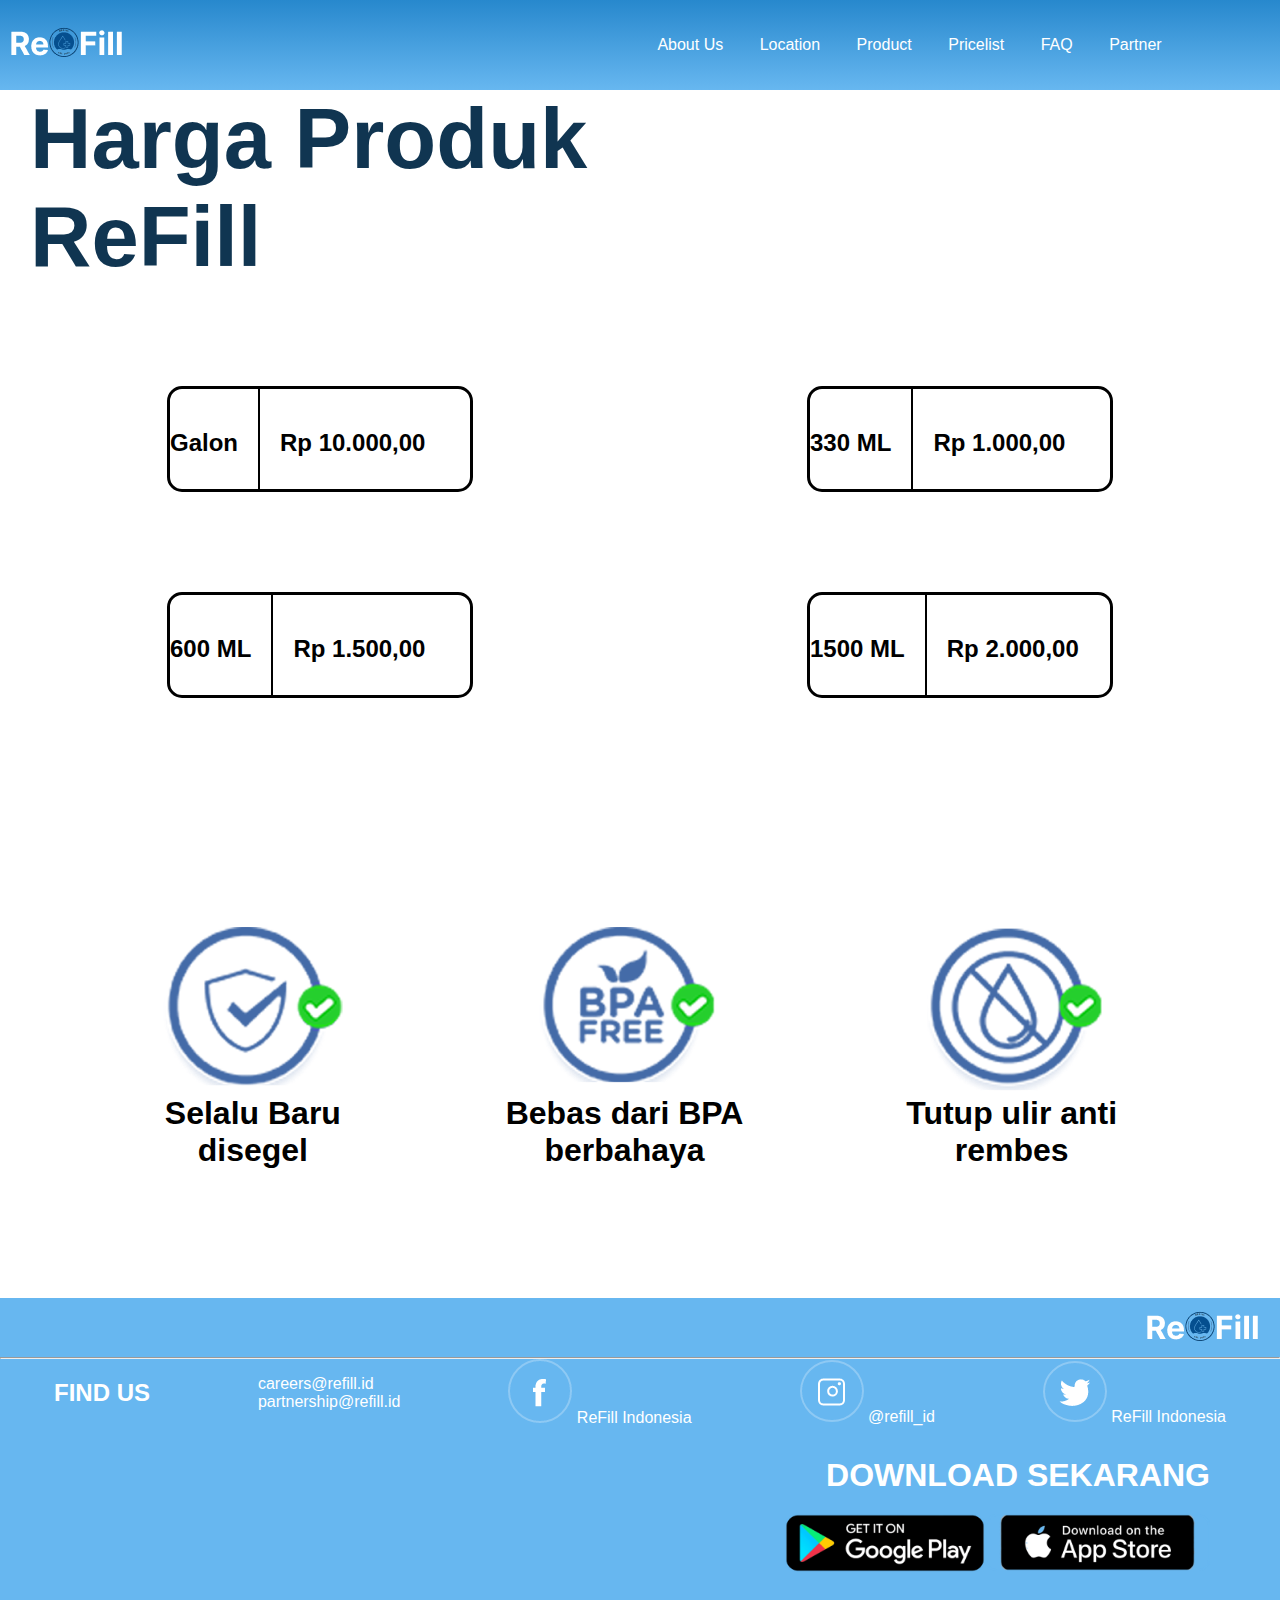
<file: ReFill/pricelist.html>
<!DOCTYPE html>
<html lang="en">
<head>
    <meta charset="UTF-8">
    <meta name="viewport" content="width=device-width, initial-scale=1.0">
    <title>Document</title>
    <link rel="stylesheet" href="pricelist.css">
</head>
<body>
    
        
            <div class="navbar">
                <a href="refill.html"><img class="logo" src="logo2.png" alt=""></a>
                <!-- <img class="logo" src="logo2.png" alt=""> -->
                 <!-- <h2 class="logo">Re <img src="logo.png" alt=""> <span>Fill</span></h2> -->
                 <ul class="nav-right">
                    <a href="about us.html">About Us</a>
                    <a href="location.html">Location</a>
                    <a href="product.html">Product</a>
                    <a href="pricelist.html">Pricelist</a>
                    <a href="FAQ.html">FAQ</a>
                    <a href="partner.html">Partner</a>
                 </ul>
            </div>
        
            <div class="content">
                <h1>Harga Produk <br>ReFill</h1>
                
            </div>

            <div class="midsec">
                <div class="harga">
                    <div class="table1"> 
                        <div class="galon">
                            <h2>Galon</h2>
                        </div>
                        <div class="garis">
        
                        </div>
                        <div class="harga-galon">
                            <h2>Rp 10.000,00</h2>
                        </div>
                       
                    </div>
                    <div class="table2">
                        <div class="b330">
                            <h2>330 ML</h2>
                        </div> 
                            <div class="garis">
        
                            </div>
                            <div class="harga330">
                                <h2>Rp 1.000,00</h2>
                            </div>
                    </div>
                </div>

                <div class="harga1">
                    <div class="table3">
                        <div class="b600">
                            <h2>600 ML</h2>
                        </div>
                        <div class="garis">
        
                        </div>
                        <div class="harga600">
                            <h2>Rp 1.500,00</h2>
                        </div>
                    </div>
                    <div class="table4">
                        <div class="b1500">
                            <h2>1500 ML</h2>
                        </div> 
                            <div class="garis">
        
                            </div>
                            <div class="harga1500">
                                <h2>Rp 2.000,00</h2>
                            </div>
                    </div>
                </div>
            </div>

        

        <div class="mid">
           <div class="detail">
                <img src="p1.png" alt="">
                <figcaption>Selalu Baru <br> disegel</figcaption>               
           </div>
           <div class="detail">
                <img src="p2.png" alt="">
                <figcaption>Bebas dari BPA <br> berbahaya</figcaption>               
           </div>
           <div class="detail">
                <img src="p3.png" alt="">
                <figcaption>Tutup ulir anti <br> rembes</figcaption>             
           </div>
        </div>

      
 

        <div class="footer">
            
        </div>

        <footer>
            <div class="img-logo">
              <img src="logo2.png" alt="" />
            </div>
            <hr />
            <div class="footelem">
              <h2>FIND US</h2>
              <h4>careers@refill.id <br />partnership@refill.id</h4>
              <p><img src="fb.png" alt=""> <span>ReFill Indonesia</span></p>
              <p><img src="ig.png" alt=""> <span>@refill_id</span></p>
              <p><img src="tw.png" alt=""> <span>ReFill Indonesia</span></p>
            </div>

            <div class="download">
                <div class="download-header">
                  <h1>DOWNLOAD SEKARANG</h1>
                </div>
          
                <div class="store">
                  <div>
                    <img class="playstore" src="PlayStore.png" alt="">
                  </div>
                  <div>
                    <img class="appstore" src="AppStore.png" alt="">
                  </div>
                </div>
              </div>
          </footer>

</body>
</html>
</file>
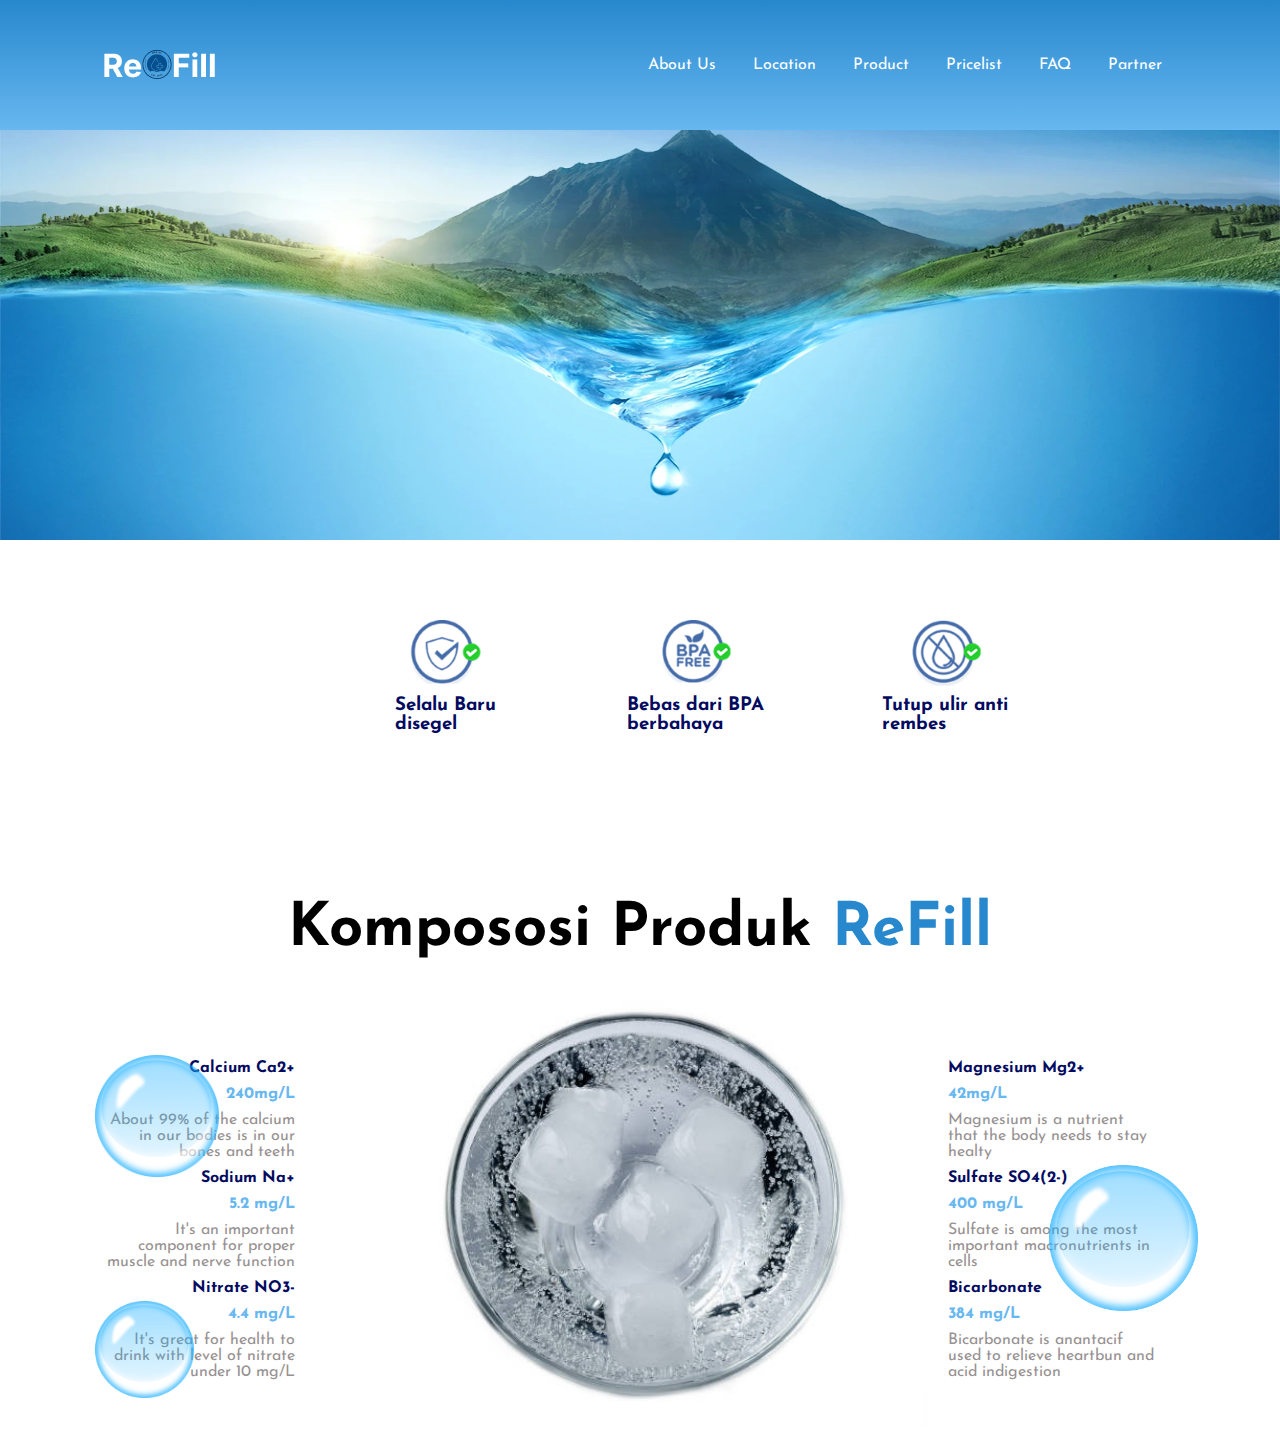
<file: ReFill/product.html>
<!DOCTYPE html>
<html lang="en">
<head>
    <meta charset="UTF-8">
    <meta name="viewport" content="width=device-width, initial-scale=1.0">
    <title>product refill</title>
    <link rel="stylesheet" href="product.css">
    <link rel="stylesheet" href="FAQ.css">
    <link rel="stylesheet" href="https://cdnjs.cloudflare.com/ajax/libs/font-awesome/6.5.2/css/all.min.css">
    <link rel="preconnect" href="https://fonts.googleapis.com">
    <link rel="preconnect" href="https://fonts.gstatic.com" crossorigin>
    <link href="https://fonts.googleapis.com/css2?family=Inika:wght@400;700&display=swap" rel="stylesheet">
    <link rel="preconnect" href="https://fonts.googleapis.com">
    <link rel="preconnect" href="https://fonts.gstatic.com" crossorigin>
    <link
      href="https://fonts.googleapis.com/css2?family=Inika:wght@400;700&family=Josefin+Sans:ital,wght@0,100..700;1,100..700&display=swap"
      rel="stylesheet">
  </head>
</head>
<body>
    <div class="hero">
        <div class="navbar">
            <img class="logo" src="logo2.png" alt="">
             <!-- <h2 class="logo">Re <img src="logo.png" alt=""> <span>Fill</span></h2> -->
             <ul class="nav-right">
                <a href="about us.html">About Us</a>
                <a href="location.html">Location</a>
                <a href="product.html">Product</a>
                <a href="pricelist.html">Pricelist</a>
                <a href="FAQ.html">FAQ</a>
                <a href="partner.html">Partner</a>
             </ul>
        </div>
    </div>

    <div class="offer">
        <div class="offer-detail">
            <img src="p1.png" alt="">
            <h3>Selalu Baru <br> disegel</h3>
        </div>
        <div class="offer-detail">
            <img src="p2.png" alt="">
            <h3>Bebas dari BPA <br> berbahaya</h3>
        </div> <div class="offer-detail">
            <img src="p3.png" alt="">
            <h3>Tutup ulir anti <br> rembes</h3>
        </div>
    </div>

    <div class="banner">
        <h3>Kompososi Produk <span>ReFill</span></h3>
        <div class="box">
            <img src="gunung.webp" alt="">
        </div>
    </div>
    
    <div class="about-product">
        <img src="water.jpeg" alt="">
    </div>

    <div class="description-container">
        <div class="com-left">
            <div class="description">
                <img src="bubble.png" alt="">
                <p id="des-satu">Calcium Ca2+ </p>
                <p id="des-dua">240mg/L</p>
                <p id="des-tiga">About 99% of the calcium in our bodies is in our bones and teeth</p>
            </div>
            <div class="description">
                <p id="des-satu">Sodium Na+</p>
                <p id="des-dua">5.2 mg/L</p>
                <p id="des-tiga">It's an important component for proper muscle and nerve function</p>
            </div>
            <div class="description">
                <p id="des-satu">Nitrate NO3-</p>
                <img src="bubble.png" alt="" id="bubble-small">
                <p id="des-dua">4.4 mg/L</p>
                <p id="des-tiga">It's great for health to drink with level of nitrate under 10 mg/L</p>
            </div>
        </div>
        <div class="com-right">
            <div class="description">
                <p id="des-satu">Magnesium Mg2+ </p>
                <p id="des-dua">42mg/L</p>
                <p id="des-tiga">Magnesium is a nutrient that the body needs to stay healty</p>
            </div>
            <div class="description">
                <img src="bubble.png" alt="" id="bubble-big">
                <p id="des-satu">Sulfate SO4(2-)</p>
                <p id="des-dua">400 mg/L</p>
                <p id="des-tiga">Sulfate is among the most important macronutrients in cells</p>
            </div>
            <div class="description">
                <p id="des-satu">Bicarbonate</p>
                <p id="des-dua">384 mg/L</p>
                <p id="des-tiga">Bicarbonate is anantacif used to relieve heartbun and acid indigestion</p>
            </div>
        </div>
    </div>
</body>
</html>
</file>
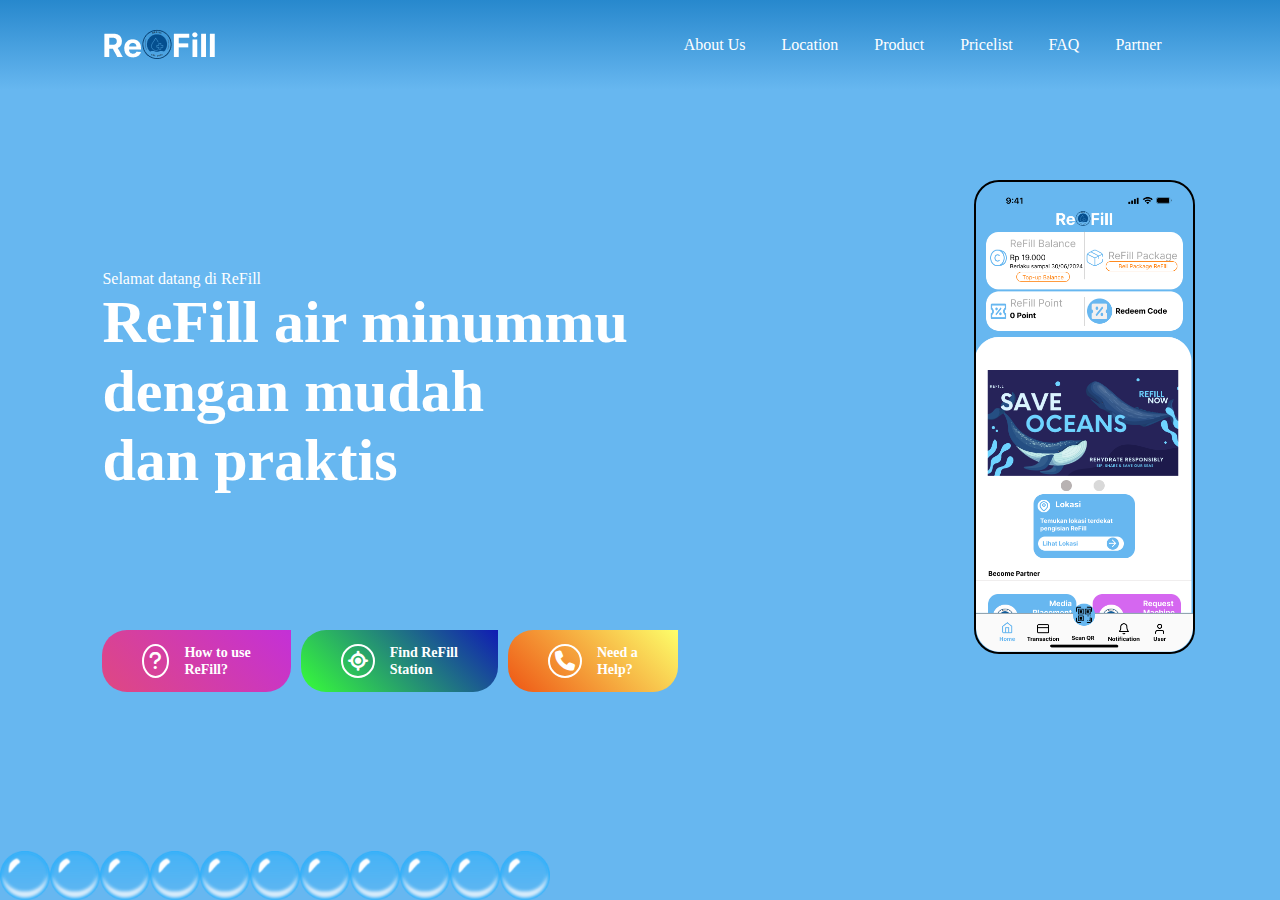
<file: ReFill/refill.html>
<!DOCTYPE html>
<html lang="en">

<head>
    <meta charset="UTF-8">
    <meta name="viewport" content="width=device-width, initial-scale=1.0">
    <title>Refill</title>
    <link rel="stylesheet" href="refill.css">
    <!--Font awesome cdn link -->
    <link rel="stylesheet" href="https://cdnjs.cloudflare.com/ajax/libs/font-awesome/6.5.2/css/all.min.css">
</head>

<body>
    <div class="hero">
        <div class="navbar">
            <img class="logo" src="logo2.png" alt="">
            <!-- <h2 class="logo">Re <img src="logo.png" alt=""> <span>Fill</span></h2> -->
            <ul class="nav-right">
                <a href="about us.html">About Us</a>
                <a href="location.html">Location</a>
                <a href="product.html">Product</a>
                <a href="pricelist.html">Pricelist</a>
                <a href="FAQ.html">FAQ</a>
                <a href="partner.html">Partner</a>
            </ul>
        </div>
    </div>
    <div class="content">
        <p>Selamat datang di ReFill</p>
        <h2>ReFill air minummu <br>dengan mudah <br>dan praktis</h2>
        <!-- <p>Refill adalah usaha yang berkomitmen untuk mengurangi sampah plastik dengan memprioritaskan penggunaan tumbler pribadi oleh pelanggan. Kami juga menyediakan gelas kertas ramah lingkungan sebagai alternatif bagi mereka yang tidak membawa tumbler. Dengan aplikasi Refill, pengguna dapat dengan mudah menemukan tempat pengisian air minum terdekat, melihat menu, dan bahkan melakukan pembayaran cashless.</p> -->
        <!-- <img src="fb.png" alt="">
        <img src="ig.png" alt="">
        <img src="tw.png" alt=""> -->
    </div>

    <div class="container">
        <div class="small-box" id="bOne">
            <i class="fa fa-question"></i>
            <h3>How to use <br> ReFill?</h3>
        </div>
        <div class="small-box" id="bTwo">
            <i class="fa fa-location"></i>
            <h3>Find ReFill <br> Station</h3>
        </div>
        <div class="small-box" id="bThree">
            <i class="fa fa-phone"></i>
            <h3>Need a <br> Help?</h3>
        </div>
    </div>

    <div class="app-image">
        <img src="Halaman Home 1.png" alt="">
        <!-- <img src="Halaman Home 4.png" id="app-image-2" alt=""> -->
    </div>

    <!-- <div class="icon">
        <img src="fb.png" alt="">
        <img src="ig.png" alt="">
        <img src="tw.png" alt="">
    </div> -->
    <div class="bubbles">
        <img src="bubble.png" alt="">
        <img src="bubble.png" alt="">
        <img src="bubble.png" alt="">
        <img src="bubble.png" alt="">
        <img src="bubble.png" alt="">
        <img src="bubble.png" alt="">
        <img src="bubble.png" alt="">
        <img src="bubble.png" alt="">
        <img src="bubble.png" alt="">
        <img src="bubble.png" alt="">
        <img src="bubble.png" alt="">

    </div>

</body>

</html>
</file>
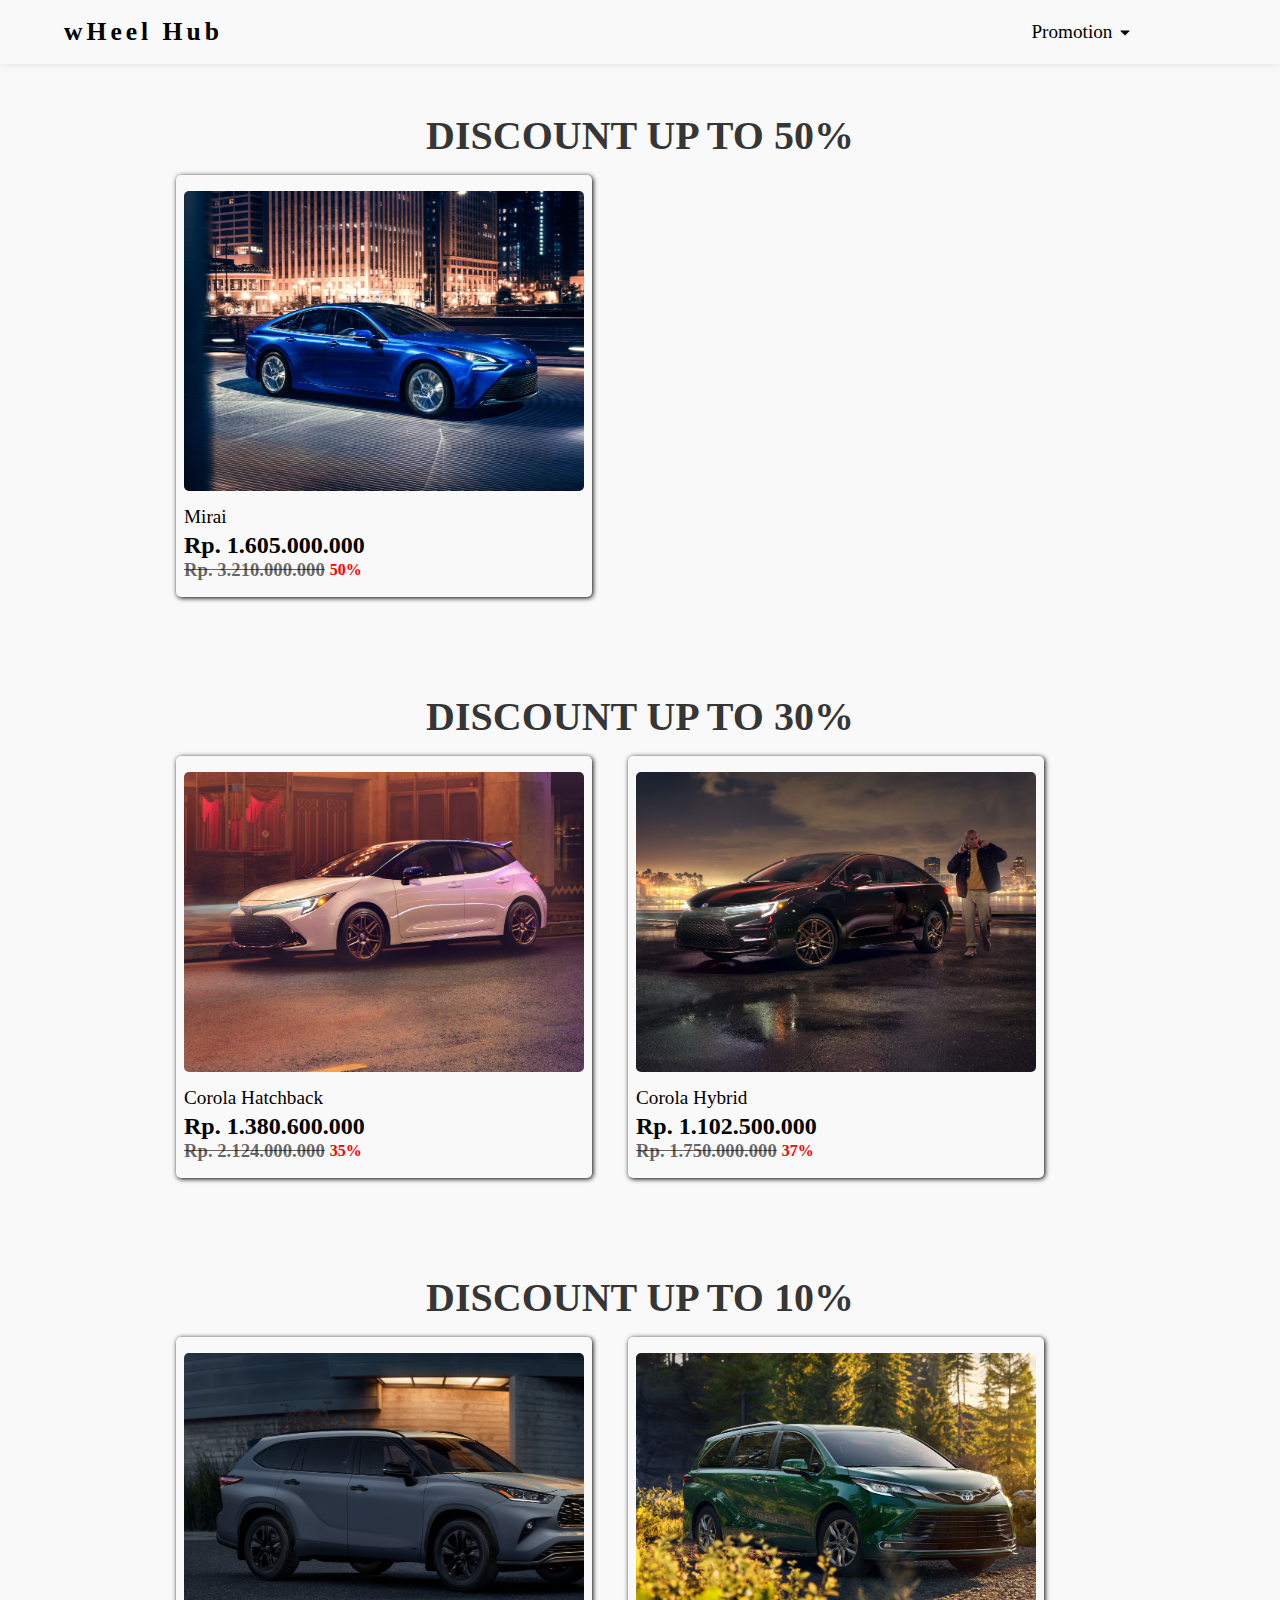
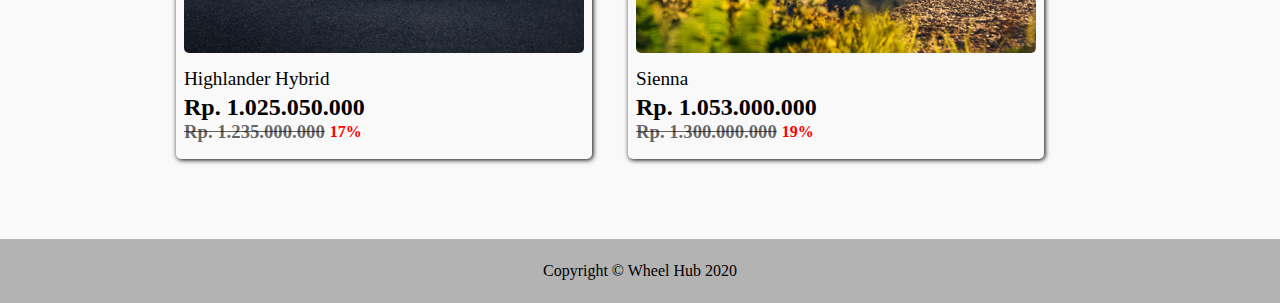
<file: WheelHub/Pages/promotion.html>
<!DOCTYPE html>
<html lang="en">
<head>
    <meta charset="UTF-8">
    <meta name="viewport" content="width=device-width, initial-scale=1.0">
    <link rel="stylesheet" href="../css/promotionStyle.css">
    <link rel="stylesheet" href="../css/style.css">
    <title>Wheel Hub</title>
</head>
<body>
    <nav class="nav-container">
        <a href="home.html" class="brand">wHeel Hub</a>
        <div class="dropdown">
            <a href="" id="home">Promotion<img src="../Assets/ui/down_down_arrow.png" class="dropdown-logo"></img></a>
            <div class="dropdown-items">
                <a href="home.html" id="home">Home</a>
                <a href="promotion.html" id="promotion">Promotion</a>
                <a href="aboutUs.html" id="about-us">About Us</a>
                <a href="register.html" id="sign-up">Sign Up</a>
            </div>
        </div>
        <div class="hamburger">
            <span class="bar"></span>
            <span class="bar"></span>
            <span class="bar"></span>
        </div>
    </nav>
    <main class="promo-container">
        <section class="diskon50">
            <h2 class="sub-title-promo">DISCOUNT UP TO 50%</h2>
            <div class="card-container">
                <div class="car-card">
                    <div class="car-image mirai"></div>
                    <p class="car-name">Mirai</p>
                    <h3 class="car-price">Rp. 1.605.000.000</h3>
                    <div class="discount-container">
                        <h3 class="car-discount">Rp. 3.210.000.000</h3>
                        <p class="car-discount-rate">50%</p>
                    </div>
                </div>
            </div>
        </section>
        <section class="diskon30">
            <h2 class="sub-title-promo">DISCOUNT UP TO 30%</h2>
            <div class="card-container">
                <div class="car-card">
                    <div class="car-image corola-hatchback"></div>
                    <p class="car-name">Corola Hatchback</h2>
                    <h3 class="car-price">Rp. 1.380.600.000</h3>
                    <div class="discount-container">
                        <h3 class="car-discount">Rp. 2.124.000.000</h3>
                        <p class="car-discount-rate">35%</p>
                    </div>
                </div>
        
                <div class="car-card">
                    <div class="car-image corola-hybrid"></div>
                    <p class="car-name">Corola Hybrid</p>
                    <h3 class="car-price">Rp. 1.102.500.000</h3>
                    <div class="discount-container">
                        <h3 class="car-discount">Rp. 1.750.000.000</h3>
                        <p class="car-discount-rate">37%</p>
                    </div>
                </div>
            </div>
        </section>
        <section class="diskon10">
            <h2 class="sub-title-promo">DISCOUNT UP TO 10%</h2>
            <div class="card-container">
                <div class="car-card">
                    <div class="car-image highlander-hybrid"></div>
                    <p class="car-name">Highlander Hybrid</p>
                    <h3 class="car-price">Rp. 1.025.050.000</h3>
                    <div class="discount-container">
                        <h3 class="car-discount">Rp. 1.235.000.000</h3>
                        <p class="car-discount-rate">17%</p>
                    </div>
                </div>
        
                <div class="car-card">
                    <div class="car-image sienna"></div>
                    <p class="car-name">Sienna</p>
                    <h3 class="car-price">Rp. 1.053.000.000</h3>
                    <div class="discount-container">
                        <h3 class="car-discount">Rp. 1.300.000.000</h3>
                        <p class="car-discount-rate">19%</p>
                    </div>
                </div>
            </div>
        </section>
    </main>
    <footer>
        <p class="copyright">Copyright &copy Wheel Hub 2020</p>
    </footer>
<script src="../js/hamburger.js"></script>
<script src="../js/promotion.js"></script>
</body>
</html>
</file>
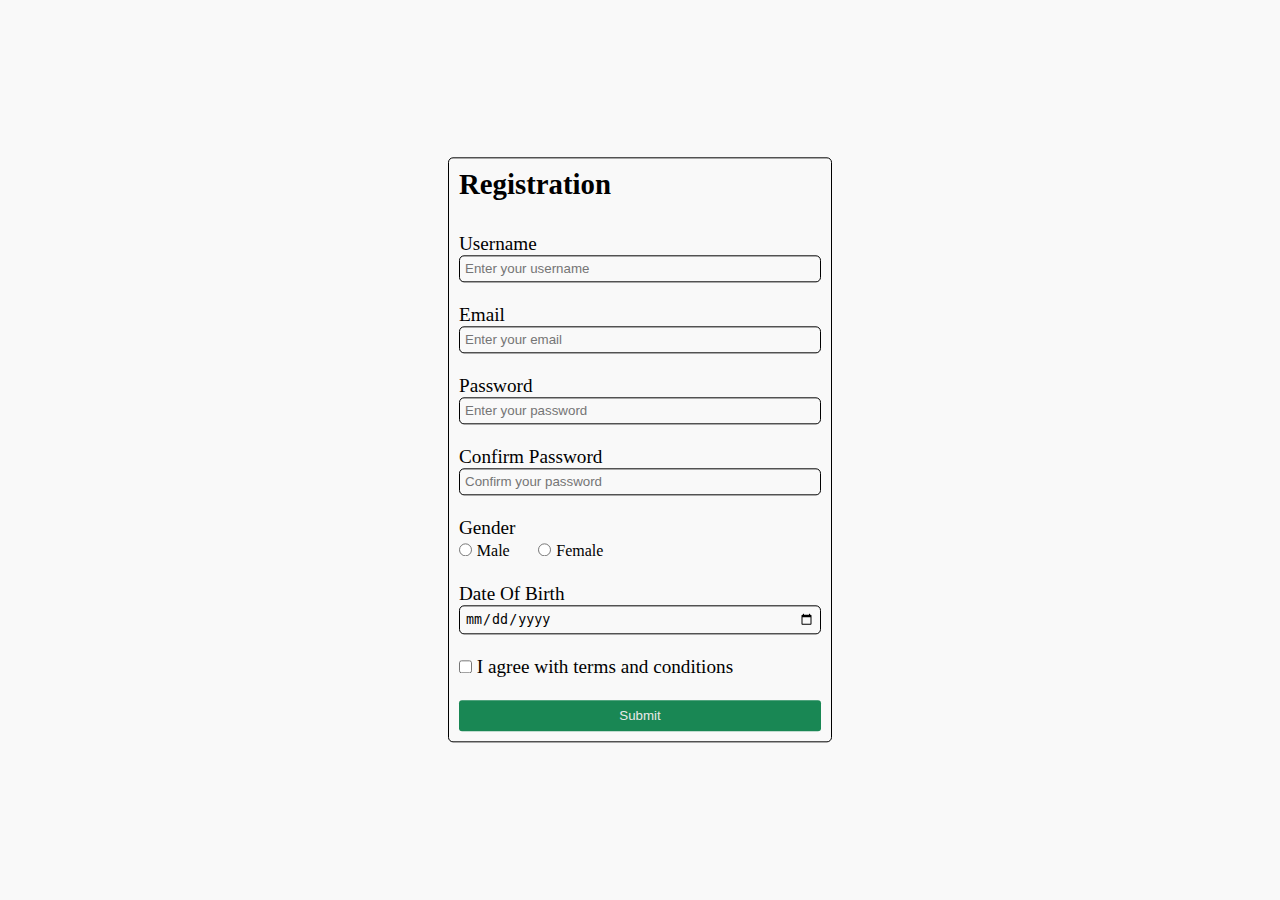
<file: WheelHub/Pages/register.html>
<!DOCTYPE html>
<html lang="en">
<head>
    <meta charset="UTF-8">
    <meta name="viewport" content="width=device-width, initial-scale=1.0">
    <link rel="stylesheet" href="../css/registerStyle.css">
    <title>Wheel Hub</title>
</head>
<body>
    <form method="post" class="form-container">
        <h2>Registration</h2>

        <label class="labels" for="username">Username</label> 
        <input type="text" name="username" id="username" placeholder="Enter your username"> 
        <br><br>

        <label class="labels" for="email">Email</label>
        <input type="text" name="email" id="email" placeholder="Enter your email">
        <br><br>
        
        <label class="labels" for="password">Password</label>
        <input type="password" name="password" id="password" placeholder="Enter your password">
        <br><br>

        <label class="labels" for="confPassword">Confirm Password</label>
        <input type="password" name="confPassword" id="confPassword" placeholder="Confirm your password">
        <br><br>

        <label class="labels">Gender</label>
        <input type="radio" name="gender" id="gender-male">
        <label class="gender" for="gender-male">Male</label>

        <input type="radio" name="gender" id="gender-female">
        <label class="gender" for="gender-female">Female</label>
        <br><br>

        <label class="labels" for="dob">Date Of Birth</label>
        <input type="date" name="dob" id="dob">
        <br><br>

        <input type="checkbox" name="agreement" id="agreement">
        <label for="agreement">I agree with terms and conditions</label>
        <br><br>

        <button type="button" id="submit-btn">Submit</button>
    </form>
<script src="../js/registration.js"></script>
</body>
</html>
</file>
<file: css/style.css>
/* Color variables */
:root {
  --white-color: #fff;
  --bg-color: #fff;
  --gray-color: #ccc;
}



/* Changing background color */
body {
  background: var(--bg-color) !important;
}

/* Changing link color */
.nav-item .nav-link {
  color: var(--white-color);
}

/* Hero section background image */
.hero {
  height: 100vh;
  background-image: url("../images/Home1.jpg");
  background-repeat: no-repeat;
  background-size: cover;
  background-attachment: fixed;
}

#skills i {
  height: 100px;
  width: 100px;
}

#portfolio img {
  height: 300px;
  object-fit: cover;
}

#about .img,
#about img,
.hire-text h2 {
  position: relative;
}

/* Timeline background line */
#about .img::before {
  content: "";
  left: 50%;
  width: 4px;
  position: absolute;
  height: calc(100% + 140px);
  background: var(--gray-color);
}

#about img,
#about .hire-text h2 {
  width: 140px;
}

#about .hire-text h2 {
  height: 140px;
}

.social-icons a {
  width: 40px;
  height: 40px;
}

footer .social-icons a {
  width: 30px;
  height: 30px;
}

#cv img {
  width: 230px;
}

/* Contact section background image */
#contact {
  background-size: cover;
  background-attachment: fixed;
  background-position: center;
  background-image: url("../images/contact-bg.jpeg");
}

@media screen and (max-width: 990px) {
  #skills .card {
    width: calc(100% / 2 - 10px) !important;
  }
}

@media screen and (max-width: 668px) {

  #skills .card,
  #portfolio .card-wrapper {
    width: 100% !important;
  }
}
</file>
<file: ReFill/about us.css>
*{
    margin: 0;
    padding: 0;
    font-family: sans-serif;
}

.hero{
    width: 100%;
    overflow: hidden;
}
.logo{
    cursor: pointer;
    margin-left: 8%;
    color: black;
    border-radius: 5px;
    align-items: center;
}

.logo span{
    color: #67b7f0;
}

.navbar{
    background: linear-gradient(#2788cd, #67b7f0);
    margin: auto;
    display: flex;
    align-items: center;
    justify-content: space-between;
    width: 100%;
    height: 10%;
    padding: 10px 0;
}

.navbar ul{
    margin-right: 8%;
}
.navbar ul a{
    color: white;
    text-decoration: none;
    padding: 16px;
}

.nav-right a:hover{
    color: #030a60;
}

.judul{
    text-align: center;
    padding-top: 7rem;
    font-size: x-large;
    position: relative;
}

.refill{
    padding-top: 100px;
    display: flex;
    padding-bottom: 20px;
}

.isi-refil{
    padding-left: 20rem;
    font-size: larger;
}

.gambar{
    width: 70%;
    padding-right: 18rem;
}

.container{
    position: relative;
    top: 340px;
    left: 50%;
    justify-content: center;
    transform: translate(-50%, -50%);
    width: 1000px;
    height: 600px;
    background: #f5f5f5;
    box-shadow: 0 30px 50px #dbdbdb;
}

.container .slide .item{
    width: 200px;
    height: 300px;
    position: absolute;
    top: 50%;
    transform: translate(0, -50%);
    border-radius: 20px;
    box-shadow: 0 30px 50px #a8a0a0;
    background-position: 50% 50%;
    background-size: cover;
    display: inline-block;
    transition: 0.5s;
}

.slide .item:nth-child(1),
.slide .item:nth-child(2){
    top: 0;
    left: 0;
    transform: translate(0, 0);
    border-radius: 0;
    width: 100%;
    height: 100%;
}


.slide .item:nth-child(3){
    left: 50%;
}
.slide .item:nth-child(4){
    left: calc(50% + 220px);
}
.slide .item:nth-child(5){
    left: calc(50% + 440px);
}

/* here n = 0, 1, 2, 3,... */
.slide .item:nth-child(n + 6){
    left: calc(50% + 660px);
    opacity: 0;
}



.item .content{
    position: absolute;
    top: 50%;
    left: 100px;
    width: 300px;
    text-align: left;
    color: #eee;
    transform: translate(0, -50%);
    font-family: system-ui;
    display: none;
}


.slide .item:nth-child(2) .content{
    display: block;
}


.content .name{
    font-size: 30px;
    text-transform: uppercase;
    font-weight: bold;
    opacity: 0;
    animation: animate 1s ease-in-out 1 forwards;
}

.content .des{
    margin-top: 10px;
    margin-bottom: 20px;
    opacity: 0;
    animation: animate 1s ease-in-out 0.3s 1 forwards;
}

.content button{
    padding: 10px 20px;
    border: none;
    cursor: pointer;
    opacity: 0;
    animation: animate 1s ease-in-out 0.6s 1 forwards;
}


@keyframes animate {
    from{
        opacity: 0;
        transform: translate(0, 100px);
        filter: blur(33px);
    }

    to{
        opacity: 1;
        transform: translate(0);
        filter: blur(0);
    }
}



.button{
    width: 100%;
    text-align: center;
    position: absolute;
    bottom: 20px;
}

.button button{
    width: 40px;
    height: 35px;
    border-radius: 8px;
    border: none;
    cursor: pointer;
    margin: 0 5px;
    border: 1px solid #000;
    transition: 0.3s;
}

.button button:hover{
    background: #ababab;
    color: #fff;
}
</file>
<file: ReFill/FAQ.css>
.header{
  padding-top: 30px;
    font-family: "Inika", serif;
    font-weight: 400;
    font-style: normal;
    text-align: center;
    color: #2788cd;
}

.navbar{
  background: linear-gradient(#2788cd, #67b7f0);
  margin: auto;
  display: flex;
  align-items: center;
  justify-content: space-between;
  width: 100%;
  height: 10%
}

.navbar ul a{
  color: white;
  text-decoration: none;
  padding: 16px;
}

.nav-right a:hover{
  color: #030a60;
}

*{
  margin: 0;
  padding: 0;
  /* font-family: sans-serif; */
}

.hero2{
  width: 100%;
  height: auto;
  background-color: white;
  /* background-image: url(background.png);
  background-size: cover;
  background-position: center; */
  position: relative;
  overflow: hidden;
}

.logo{
  cursor: pointer;
  margin-left: 8%;
  color: black;
  /* box-shadow: 0px 4px 4px rgba(0, 0, 0, 0.25); */
  border-radius: 5px;
  align-items: center;
}

.logo span{
  color: #67b7f0;
}

.navbar{
  background: linear-gradient(#2788cd, #67b7f0);
  margin: auto;
  display: flex;
  align-items: center;
  justify-content: space-between;
  width: 100%;
  padding-top: 20px;
  padding-bottom: 20px;
}

.navbar ul{
  margin-right: 8%;
}

.navbar ul a{
  color: white;
  text-decoration: none;
  padding: 16px;
}

.nav-right a:hover{
  color: #030a60;
}

.container{
  /* padding: 10px; */
  margin: 20px;
}

.faq-header{
  padding-bottom: 15px;
}

.faq-content{
  padding-bottom: 10px;
}

.faq-cotnainer{
  padding: 20px;
      
}

*{
  font-family: "Josefin Sans", sans-serif;
  font-optical-sizing: auto;
  font-style: normal;
}

footer{
  background-color: #67b7f0;
}

.footer-top{
  border-top: white 4px solid;
  padding: 10px;
  padding-top: 10px;
  padding-top: 20px;
  margin-left: 15px;
  margin-right: 15px;
  display: flex;
  justify-content: space-between;
}

.footer-header{
  color: white;
  font-size: 25px;
}

.sub-header{
  font-weight: bold;
  width: 350px;
}

.sub-mid{
  padding: 20px;
  margin-right: 10px;
  margin-left: 10px;
  display: flex;
  justify-content: space-between;
}

.sub-content{
  padding-top: 10px;
  width: 300px;
}

.footer-bot{
  padding-top: 30px;
  padding: 20px;
  margin-right: 10px;
  margin-left: 10px;
  display: flex;
  justify-content: space-between;
}

.icon{
  display: flex;
}

.icon-img{
  width: 40px;
}

.icon-content{
  color: white;
  margin-left: 10px;
  display: flex;
  text-align: center;
  align-items: center;
}

.icon-content-2{
  color: white;
  margin-left: 10px;
}

.text{
  color:  white;
}

.empty{
  height: 5vh;
  width: 100%;
}

.download{
  padding-right: 70px;
  display: flex;
  flex-direction: column;
  justify-content: flex-end;
  align-items: end;
  left: 0;
}

.download-header{
  padding-top: 30px;
  text-align: left;
  color: white;
}

.store{
  display: flex;
}

.playstore{
  padding-top: 20px;
  width: 250px;
}

.appstore{
  padding-top: 20px;
  width: 300px;
}
</file>
<file: ReFill/location.css>
*{
    margin: 0;
    padding: 0;
    font-family: sans-serif;
}

.hero{
    width: 100%;
    height: 100vh;
    position: relative;
    overflow: hidden;
}
.logo{
    cursor: pointer;
    margin-left: 8%;
    color: black;
    border-radius: 5px;
    align-items: center;
}

.logo span{
    color: #67b7f0;
}

.navbar{
    background: linear-gradient(#2788cd, #67b7f0);
    margin: auto;
    display: flex;
    align-items: center;
    justify-content: space-between;
    width: 100%;
    height: 10%
}

.navbar ul{
    margin-right: 8%;
}
.navbar ul a{
    color: white;
    text-decoration: none;
    padding: 16px;
}

.nav-right a:hover{
    color: #030a60;
}

.location-container{
    display: flex;
    justify-content:space-around ;
    position: absolute;
    top: 20%;
}

.location-container h1{
    font-size: 60px;
    width: 10%;
    color: #67b7f0;
    margin-left: 5%;
}

.location-container h1 span{
    color: black;
}

.box-container{
    display: flex;
    justify-content: space-around;
    position: absolute;
    top: 135%;
    z-index: 3;
    left: 1%;
}

.box{
    border: 1.5px solid #030a60;
    padding: 15px 10px;
    margin: 20px;
    border-radius: 10px;
    background-color: white;
}

.box p{
    font-weight: bolder;
    color: #030a60;
    font-size: 20px;
}

.loc-text{
    display: flex;
    gap: 20px;
    font-size: 20px;
    font-weight: bolder;
    color: #030a60;
    margin-bottom: 15px;
}

.loc-text i{
    color: #67b7f0;
    border: 1px solid #67b7f0;
    border-radius: 50%;
}

.loc-box{
    padding-left: 15%;
    /* display: flex;
    justify-content: space-between; */
}

.loc-box #text-box{
    padding: 5px 10px;
    width: 90%;
    align-items: center;
    background-color: #eff8fe;
    font-weight: lighter;
    color: rgb(151, 146, 146);
    margin-bottom: 15px;
    border-radius: 5px;
    border: none;
}

button{
    background: #030a60;
    color: white;
    padding: 5px;
    border-radius: 15%;
    border: none;
}

.image{
    position: absolute;
    top: 70%;
    display: flex;
    width: 100%;
}

.image img{
    width: 50%;
    position: absolute;
    height: 200px;

}

#img2{
    padding-left: 100px;
}

.bubble{
    display: flex;
    justify-content: space-evenly;
    position: absolute;
    bottom: 0;
    left: 8%;
    width: 50%;
    animation: bubble 7s linear infinite;
}

.bubble img{
    width: 10%;
}

@keyframes bubble{
    0%{
        transform: translateY(0);
        opacity: 0;
    }
    50%{
        opacity: 1;
    }
    70%{
        opacity: 1;
    }
    100%{
        transform: translateY(-20vh);
        opacity: 0;
    }
    
}

.bubbles img:nth-child(1){
    animation-delay: 2s;
}
#bubble-small img:nth-child(2){
    animation-delay: 1s;
}.bubbles img:nth-child(3){
    animation-delay: 3s;
}

@media (max-width: 1040px){
    
}
</file>
<file: ReFill/partner.css>
*{
    margin: 0;
    padding: 0;
    font-family: sans-serif;
    
}

.hero{
    width: 100%;
    /* height: 100vh; */
    position: relative;
    overflow: hidden;
}
.logo{
    cursor: pointer;
    margin-left: 8%;
    color: black;
    border-radius: 5px;
    align-items: center;
}

.logo span{
    color: #67b7f0;
}

.navbar{
    background: linear-gradient(#2788cd, #67b7f0);
    margin: auto;
    display: flex;
    align-items: center;
    justify-content: space-between;
    width: 100%;
    height: 10%
}


.navbar ul{
    margin-right: 8%;
}
.navbar ul a{
    color: white;
    text-decoration: none;
    padding: 16px;
}

.nav-right a:hover{
    color: #030a60;
}

ul{
    list-style: none;
    text-align: center;
}

ul li{
    display: inline-block;
    position: relative;
}

ul li a{
    display: block;
    padding: 20 25px;
    font-size: 16px;
    text-decoration: none;
    text-align: center;
}

ul li ul.dropdown li{
    display: block;
    margin: 2px 0px;
}

ul li ul.dropdown{
    width: auto;
    position: absolute;
    z-index: 999;
    display: none;
}

ul li:hover ul.dropdown{
    display: block;
}

.isi{
    position: relative;
    background-repeat: no-repeat;
    background-image: url("./mal.png");
    height: 100vh;
    
}

.isi img{
    max-width: 100%;
}

.isi-text{
position: absolute;
top: 5%;
color: white;
padding: 15px;
}

.isi-text h1{
    font-size: 100px;
    font-weight: bold;
}

.card{
    width: 15%;
    height: 20%;
    background-color: #afafaf;
    padding: 5px;
    border-radius: 5px;
    margin: 5px;
}

#card1{
    background-color: lightgreen;
}
#card2{
    background-color: plum;
}
#card3{
    background-color: lightcoral;
}
#card4{
    background-color: lightblue;
}
#card5{
    background-color: pink;
}

.card img{
    width: 100%;
    height: 250px;
    object-fit: contain;
}

.card-detail{
    display: flex;
    justify-content: space-between;
}

.container{
    display: flex;
    flex-wrap: wrap;
    padding: 10px 30px;
    align-items: center;
    justify-content: center;
    position: absolute;
    top: 675px;
}

select {
    background-color: transparent;
    color: white;
    border: none;
    font-size: 16px;
    width: 60%;
}

option {
    color: black;
}
</file>
<file: ReFill/pricelist.css>
*{
    margin: 0;
    padding: 0;
    font-family: sans-serif;
}

body{
    background-color: #ffff;
    /* display: flex; */
    flex-direction: column;
    justify-content: space-between;
    height: 100vh;
}

.logo{
    cursor: pointer;
    margin-left: 8%;
    color: black;
    /* box-shadow: 0px 4px 4px rgba(0, 0, 0, 0.25); */
    border-radius: 5px;
    align-items: center;
    
}

.logo span{
    color: #67b7f0;
}

.navbar{
    background: linear-gradient(#2788cd, #67b7f0);
    margin: auto;
    display: flex;
    align-items: center;
    justify-content: space-between;
    width: 100%;
    height: 10%
}

.navbar ul{
    margin-right: 8%;
}
.navbar ul a{
    color: white;
    text-decoration: none;
    padding: 16px;
}

.nav-right a:hover{
    color: #030a60;
}

.content h1{
    color: #103551;
    font-size: 85px;
    margin-left: 30px;
}

.mid{
    height: 500px;
    justify-content: space-evenly;
    display: flex;
    flex-direction: row;
    margin-top: 100px;
    align-items: center;
}

.detail{
    align-items: center;
    text-align: center;
}

.detail figcaption{
    font-weight: bolder;
    font-size: 32px;
    gap: 300px;
}




.harga{
    justify-content: space-around;
    display: flex;
    margin-top: 100px;
    
}

.garis{
    border: 1px solid black;
}

.table1{
    display: flex;
    border: solid black;
    border-radius: 15px;
    width: 300px;
    height: 100px;
    gap: 20px;
}

.galon{
    padding-top:40px;
    text-align: center;
}

.galon h2{
    text-align:center;
}

.harga-galon{
    padding-top:40px;
    text-align: center;
}


.table2{
    display: flex;
    border: solid black;
    border-radius: 15px;
    width: 300px;
    height: 100px;
    gap: 20px;
}

.b330{
    padding-top:40px;
    text-align: center;
}

.harga330{
    padding-top:40px;
    text-align: center;
}

.harga1{
    justify-content: space-around;
    display: flex;
    margin-top: 100px;
}

.table3{
    display: flex;
    border: solid black;
    border-radius: 15px;
    gap: 20px;
    height: 100px;
    width: 300px;
}

.b600{
    padding-top:40px;
    text-align: center;
}
.harga600{
    padding-top:40px;
    text-align: center;
}


.table4{
    display: flex;
    border: solid black;
    border-radius: 15px;
    gap: 20px;
    width: 300px;
    height: 100px;
}

.table1:hover, .table2:hover, .table3:hover, .table4:hover{
    transform: scale(1.2);
    transition: 1s;
}

.b1500{
    padding-top:40px;
    text-align: center;
}

.harga1500{
    padding-top:40px;
    text-align: center;
}

footer{
    width: 100%;
    height: 375px;
    background-color: #67B7F0;
    display: flex;
    flex-direction: column;
}

footer .img-logo{
    display: flex;
    justify-content: end;
    align-items: center;
    padding: 10px 20px;
}

.footelem{
    display: flex;
    justify-content: space-around;
    align-items: center;
}

.footelem h4{
    color: white;
    font-weight: lighter;
}

.footelem p{
    color: white;
}

.footelem h2{
    color: white;
}

/* .donlot{
    display: flex;
    flex-direction: column;
    padding: 50px;
    align-items: end;
}

.donlot h1{
    color: white;
    display: flex;
    justify-content: end;
}

.donlot img{
    height: 100px;
    width: 200px;
    
} */

.download{
    padding-right: 70px;
    display: flex;
    flex-direction: column;
    justify-content: flex-end;
    align-items: end;
    left: 0;
  }
  
  .download-header{
    padding-top: 30px;
    text-align: left;
    color: white;
  }

  .store{
    display: flex;
  }
  
  .playstore{
    padding-top: 20px;
    width: 200px;
  }
  
  .appstore{
    padding-top: 20px;
    width: 225px;
  }
</file>
<file: ReFill/product.css>
*{
    margin: 0;
    padding: 0;
    font-family: sans-serif;
}

.hero{
    width: 100%;
    height: 100vh;
    position: relative;
    overflow: hidden;
}
.logo{
    cursor: pointer;
    margin-left: 8%;
    color: black;
    border-radius: 5px;
    align-items: center;
}

.logo span{
    color: #67b7f0;
}

.navbar{
    background: linear-gradient(#2788cd, #67b7f0);
    position: absolute;
    z-index: 100;
    display: flex;
    margin: auto;
    align-items: center;
    justify-content: space-between;
    width: 100%;
    height: 10%
}

.navbar ul{
    margin-right: 8%;
}
.navbar ul a{
    color: white;
    text-decoration: none;
    padding: 16px;
}

.nav-right a:hover{
    color: #030a60;
}
/*  */
.banner h3{
    text-align: center;
    font-size: 60px;
    left: 8%;
    top: 10%;
}

.banner h3 span{
    color: #2788cd;
}

.box{
    position: absolute;
    top: 10%;
    width: 100%;
    height: 50%;
}

.box img{
    top: 40%;
    width: 100%;
    height: 100%;
}

.offer{
    display: flex;
    justify-content: space-around;
    position: absolute;
    top: 65%;
    left: 25%;
}

.offer-detail{
    display: flex;
    flex-direction: column;
    justify-content: center;
    align-items: center;
    padding: 35px;
}

.offer-detail img{
    width: 40%;
}

.offer-detail h3{
    padding-top: 10px;
    color: #030a60;
}

.about-product{
    margin-top: 40px;
    width: 50%;
}

.about-product img{
    width: 100%;
    position: relative;
    left: 45%;
}


.description-container{
    position: absolute;
    top: 115%;
    display: flex;
    margin: 20px;
}

.com-right{
    margin-left: 280px;
}

.com-right .description p{
    text-align: left;
}

.com-left{
    margin-right: 190px;
}

.description{
    top: 140%;
    padding-right: 25%;
    margin-left: 20%;
}

.description img{
    width: 10%;
    position: absolute;
    animation: bubble 7s linear infinite;

}

.description p{
    padding: 5px;
    text-align: right;
}

#des-satu{
    color: #030a60;
    font-weight: bold;
}

#des-dua{
    color: #67b7f0;
    font-weight: bolder;
}

#des-tiga{
    color: rgb(151, 146, 146);

}

.com-right{
    align-items: right;
}

#bubble-small{
    width: 8%;
}

#bubble-big{
    width: 12%;
    right: 5%;
}

@keyframes bubble{
    0%{
        transform: translateY(0);
        opacity: 0;
    }
    50%{
        opacity: 1;
    }
    70%{
        opacity: 1;
    }
    100%{
        transform: translateY(-80vh);
        opacity: 0;
    }
    
}

.bubbles img:nth-child(1){
    animation-delay: 2s;
}
#bubble-small img:nth-child(2){
    animation-delay: 1s;
}.bubbles img:nth-child(3){
    animation-delay: 3s;
}
</file>
<file: ReFill/refill.css>
*{
    margin: 0;
    padding: 0;
    /* font-family: sans-serif; */
}

.hero{
    width: 100%;
    height: 100vh;
    background-color: #67b7f0;
    /* background-image: url(background.png);
    background-size: cover;
    background-position: center; */
    position: relative;
    overflow: hidden;
}
.logo{
    cursor: pointer;
    margin-left: 8%;
    color: black;
    /* box-shadow: 0px 4px 4px rgba(0, 0, 0, 0.25); */
    border-radius: 5px;
    align-items: center;
}

.logo span{
    color: #67b7f0;
}

.navbar{
    background: linear-gradient(#2788cd, #67b7f0);
    margin: auto;
    display: flex;
    align-items: center;
    justify-content: space-between;
    width: 100%;
    height: 10%
}

.navbar ul{
    margin-right: 8%;
}
.navbar ul a{
    color: white;
    text-decoration: none;
    padding: 16px;
}

.nav-right a:hover{
    color: #030a60;
}

.content{
    position: absolute;
    color: white;
    top: 30%;
    left: 8%;
    z-index: 2;
}

.content h2{
    font-size: 60px;
}

.content p{
    width: 70%;
}

.icon img{
    width: 25px;
    margin: 5px auto;
    cursor: pointer;
    position: absolute;
}

.bubbles{
    width: 100px;
    display: flex;
    align-items: center;
    justify-content: space-around;
    position: absolute;
    bottom: 0;
}

.bubbles img{
    width: 50px;
    animation: bubble 7s linear infinite;
}

@keyframes bubble{
    0%{
        transform: translateY(0);
        opacity: 0;
    }
    50%{
        opacity: 1;
    }
    70%{
        opacity: 1;
    }
    100%{
        transform: translateY(-80vh);
        opacity: 0;
    }
    
}

.bubbles img:nth-child(1){
    animation-delay: 2s;
}
.bubbles img:nth-child(2){
    animation-delay: 1s;
}.bubbles img:nth-child(3){
    animation-delay: 3s;
}.bubbles img:nth-child(4){
    animation-delay: 4.5s;
}.bubbles img:nth-child(5){
    animation-delay: 3s;
}
.bubbles img:nth-child(6){
    animation-delay: 6s;
}.bubbles img:nth-child(7){
    animation-delay: 7s;
}
.bubbles img:nth-child(8){
    animation-delay: 2s;
}.bubbles img:nth-child(9){
    animation-delay: 1s;
}.bubbles img:nth-child(10){
    animation-delay: 3s;
}.bubbles img:nth-child(11){
    animation-delay: 4.5s;
}

.button{
    text-decoration: none;
    color: #333;
    margin-right: 16px;


position: absolute;
width: 210px;
height: 95px;
left: 73px;
top: 50%;

background: url(image.png);
border-radius: 25px;

}

.container{
    display: flex;
    position: absolute;
    top: 70%;
    left: 8%;
}

.small-box{
    display: flex;
    align-items: center;
    padding: 14px 40px;
    margin-right: 10px;
    color: #fff;
    font-size: 12px;
    border-radius: 25px;
    border-top-right-radius: 0;
}

.small-box i{
    font-size: 20px;
    margin-right: 15px;
    padding: 5px;
    background: transparent;
    border: 2px solid white;
    border-radius: 50%;
}

#bOne{
    background-image: linear-gradient(45deg, #df4881, #c430d7);
}

#bTwo{
    background-image: linear-gradient(45deg, #38ff38, #101bb4);

}

#bThree{
    background-image: linear-gradient(45deg, #ee5514, #fdff6a);
}

.app-image{
    position: absolute;
    top: 20%;
    right: -10%;
    display: flex;
}
.app-image img{
    width: 50%;
    height: 20%;
    border: 2px solid black;
    border-radius: 25px;
}
</file>
<file: WheelHub/css/promotionStyle.css>
section {
    /* border: 1px solid red; */
    margin: 2rem auto;
    max-width: 60%;
    padding: 1rem 2rem;

}

.sub-title-promo {
    /* border: 1px solid; */
    text-align: center;
    font-size: 2.5rem;
    color: rgba(0, 0, 0, 0.8);
}

.car-container {
    max-width: 100%;
    padding: 4rem 2rem;
    /* border: 1px solid; */
    /* display: flex;
    flex-wrap: wrap;
    justify-content: center; */
}

/* .card-container {
    border: 5px solid;
} */

.car-card {
    /* border: 1px solid red; */
    display: inline-block;
    padding: 1rem .5rem;
    border-radius: 5px;
    -webkit-border-radius: 5px;
    -moz-border-radius: 5px;
    -ms-border-radius: 5px;
    -o-border-radius: 5px;
    box-shadow: 1px 1px 5px;
    margin: 1rem 1rem 2rem;
    transition-duration: .3s;
    transition-timing-function: ease-out;
    /* width: 100%; */
}

.car-card .car-name {
    font-size: 1.2rem;
    margin-bottom: 4px;
}

.car-card .car-price {
    font-size: 1.5rem;
}

.car-card .discount-container {
    display: flex;
    align-items: center;
}

.car-card .car-discount {
    color: rgba(0, 0, 0, 0.6);
    text-decoration: line-through;
    margin-right: 5px;
}

.car-card .car-discount-rate {
    color: red;
    font-weight: bold;
}

.car-image {
    /* width: 20rem; */
    width: 400px;
    height: 300px;
    box-shadow: 10px;
    border-radius: 5px;
    -webkit-border-radius: 5px;
    -moz-border-radius: 5px;
    -ms-border-radius: 5px;
    -o-border-radius: 5px;
    background-repeat: no-repeat;
    background-position: center;
    background-size: cover;
    margin-bottom: 15px;
}

.car-image.mirai {
    background-image: url("../Assets/promotion_banner/2023_mirai.jpeg")
}

.car-image.corola-hatchback {
    background-image: url("../Assets/promotion_banner/2024_corola_hatchback.jpeg");
}

.car-image.corola-hybrid {
    background-image: url("../Assets/promotion_banner/2024_corola_hybrid.jpeg");
}

.car-image.highlander-hybrid {
    background-image: url("../Assets/promotion_banner/2024_highlander_hybrid.jpeg");
}

.car-image.sienna {
    background-image: url("../Assets/promotion_banner/2024_sienna.jpeg");
}


.car-card:hover {
    transform: scale(1.020);
    -webkit-transform: scale(1.020);
    -moz-transform: scale(1.020);
    -ms-transform: scale(1.020);
    -o-transform: scale(1.020);
    cursor: pointer;
}


/* Breakpoints */
@media screen and (width < 1610px) {
    section {
        max-width: 80%;
    }
}

@media screen and (width < 1200px) {
    section {
        max-width: 70%;
        /* border: 1px solid; */
    }

    .card-container {
        /* border: 1px solid; */
        display: flex;
        justify-content: center;
        flex-wrap: wrap;
    }

    .car-card {
        width: 100%;
        background-size: cover;
    }

    .car-image {
        width: 100%;
    }
}

@media screen and (width < 1040px) {
    .card-container {
        display: flex;
        justify-content: center;
        flex-wrap: wrap;
        /* border: 1px solid; */
    }

    .car-card {
        flex-grow: 1;
    }

    .car-image {
        width: 100%;
        background-size: cover;
    }   

}

@media screen and (width < 900px) {
    section {
        max-width: 80%;
    }

    .sub-title-promo {
        font-size: 2rem;
    }

    .card-container {
        display: flex;
        justify-content: center;
        flex-direction: column;
    }

    .car-card {
        margin: 1rem 0;
    }
}

@media screen and (width < 768px) {
    section {
        max-width: 90%;
    }
}

@media screen and (width < 550px) {
    section {
        max-width: 100%;
    }

    .sub-title-promo {
        font-size: 1.8rem;
    }

    .car-image {
        height: 200px;
    }   
}

@media screen and (width<500px) {

    .sub-title-promo {
        font-size: 1.45rem;
    }

    .car-card {
        margin: 1rem 0 2rem;
    }

}
</file>
<file: WheelHub/css/style.css>
* {
    margin: 0;
    padding: 0;
    box-sizing: border-box;
    background-color: rgb(249, 249, 249);
}

.nav-container {
    display: flex;
    justify-content: space-between;
    align-items: center;
    min-height: 4rem;
    padding: 0 6.35rem 0 4rem;
    box-shadow: 0 -12px 15px;
    position: sticky;
    top: 0;
    z-index: 999;
    /* border: 1px solid; */
}

.nav-container .brand {
    text-decoration: none;
    font-size: 1.6rem;
    font-weight: bold;
    color: rgb(0, 0, 0);
    letter-spacing: 4px;
}

.dropdown:hover .dropdown-items{
    display: block;
}

.dropdown a {
    text-decoration: none;
    display: inline-block;
    width: 100%;
    padding: 1.3rem 3rem;
    font-size: 1.2rem;
    color: rgb(0, 0, 0);
}

.dropdown .dropdown-logo {
    width: 10px;
    height: 10px;
    margin-left: 8px;
}

.dropdown .dropdown-items{
    border: 1px solid rgba(71, 71, 71, 0.2);
    display: none;
    position: absolute;
    top: 4rem;
    right: 0;
}

.dropdown .dropdown-items a{
    padding: .8rem 0 .8rem 1rem;
    text-align: left;
}

.dropdown .dropdown-items a:hover{
    background-color: rgba(171, 171, 171, 0.2);
}

.dropdown .dropdown-items a#sign-up{
    color: rgb(216, 3, 3);
}

.hamburger {
    display: none;
    cursor: pointer;
}

.bar {
    display: block;
    width: 25px;
    height: 3px;
    margin: 5px auto;
    background-color: black;
}


footer {
    min-height: 4rem;
    display: flex;
    justify-content: center;
    align-items: center;
    background-color: rgb(179, 179, 179);
}

footer .copyright {
    background-color: inherit;
}

@media screen and (width < 900px) {
    .nav-container {
        padding: 0 3rem 0 3rem;
    }
}

@media screen and (width < 768px) {
    .dropdown a {
        display: none;
    }

    .dropdown .dropdown-items.active{
        display: block;
        width: 100%;
        /* min-height: 200px; */
    }

    
    .dropdown .dropdown-items a{
        display: block;
        text-align: center;
    }

    .hamburger {
        display: block;
    }
    
    .hamburger.active .bar:nth-child(2) {
        opacity: 0;
    }
    
    .hamburger.active .bar:nth-child(1) {
        transform: translateY(8px) rotate(45deg);
        -webkit-transform: translateY(8px) rotate(45deg);
        -moz-transform: translateY(8px) rotate(45deg);
        -ms-transform: translateY(8px) rotate(45deg);
        -o-transform: translateY(8px) rotate(45deg);
    }
    .hamburger.active .bar:nth-child(3) {
        transform: translateY(-8px) rotate(-45deg);
        -webkit-transform: translateY(-8px) rotate(-45deg);
        -moz-transform: translateY(-8px) rotate(-45deg);
        -ms-transform: translateY(-8px) rotate(-45deg);
        -o-transform: translateY(-8px) rotate(-45deg);
    }
}


@media screen and (width < 700px) {
    .nav-container .brand {
        font-size: 1.4rem;
    }

}


@media screen and (width < 600px) {
    .nav-container .brand {
        font-size: 1.4rem;
    }
}
</file>
<file: WheelHub/css/registerStyle.css>
* {
    margin: 0;
    padding: 0;
    box-sizing: border-box;
    background-color: rgb(249, 249, 249);
}

/* register */
.form-container {
    min-width: 30%;
    position: absolute;
    top: 50%;
    left: 50%;
    transform: translate(-50%, -50%);
    -webkit-transform: translate(-50%, - 50%);
    -moz-transform: translate(-50%, -50%);
    -ms-transform: translate(-50%, -50%);
    -o-transform: translate(-50%, -50%);
    padding: 10px;
    border: 1px solid;
    font-size: 1.2rem;
    border-radius: 5px;
    -webkit-border-radius: 5px;
    -moz-border-radius: 5px;
    -ms-border-radius: 5px;
    -o-border-radius: 5px;
}

.form-container h2 {
    margin-bottom: 2rem;
}

.form-container .labels {
    display: block; 
}

.form-container input:not([name="gender"], [name="agreement"]) {
    min-width: 100%;
    padding: 5px;
    border: 1px solid;
    border-radius: 5px;
    -webkit-border-radius: 5px;
    -moz-border-radius: 5px;
    -ms-border-radius: 5px;
    -o-border-radius: 5px;
}

.form-container label.gender {
    margin: 0 1.5rem 0 0;
    font-size: 1rem;
}

.form-container button {
    min-width: 100%;
    padding: .6em;
    border-radius: 3px;
    -webkit-border-radius: 3px;
    -moz-border-radius: 3px;
    -ms-border-radius: 3px;
    -o-border-radius: 3px;
    background-color: #198754;
    border: none;
    color: rgb(233, 233, 233);
    cursor: pointer;
}


/* breakpoints */
@media screen and (width < 1040px) {
    .form-container {
        min-width: 45%;
    }
}

@media screen and (width < 768px) {
    .form-container {
        min-width: 60%;
    }
}

@media screen and (width < 600px) {
    .form-container {
        min-width: 70%;
    }
}

@media screen and (width < 450px) {
    .form-container {
        width: 80%;
    }
}
</file>
